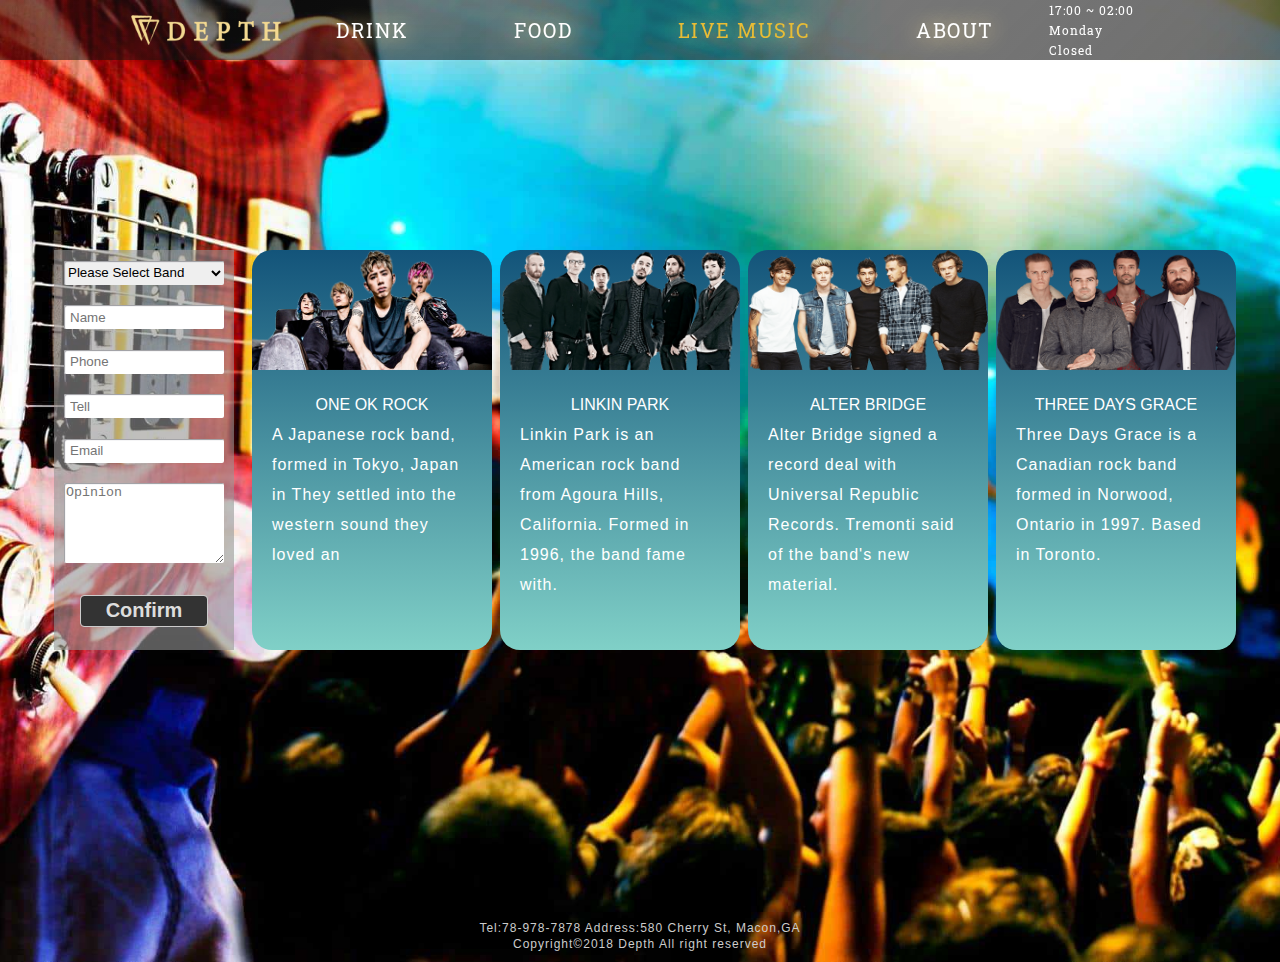
<file: book_RWD.html>
<!DOCTYPE html>
<html lang="en">
  <head>
    <meta charset="UTF-8" />
    <meta
      name="viewport"
      content="width=device-width, initial-scale=1.0, maximum-scale=1.0, user-scalable=0"
      shrink-to-fit="no"
    />
    <title>Depth_Live Music</title>
    <link rel="stylesheet" type="text/css" href="cssreset.css" />
    <link rel="stylesheet" href="depth_rwd.css" />
    <link
      href="https://fonts.googleapis.com/css?family=Roboto+Slab"
      rel="stylesheet"
    />
    <script src="https://ajax.googleapis.com/ajax/libs/jquery/3.3.1/jquery.min.js"></script>
    <script>
      $(document).ready(function () {
        $(".tdwidth").change(function () {
          var val = $(".tdwidth").val();
          console.log(val);
          // if(val != 0){
          // $('.book_band').eq(val - 1).addClass('booking_select');
          // }else{
          // 	$('.book_band').css('box-shadow','none');
          // }
          if (val != 0) {
            $(".book_band")
              .eq(val - 1)
              .css("box-shadow", "0px 0px 10px 10px #fff")
              .siblings()
              .css("box-shadow", "100px 100px 100px 100px #444 inset");
          } else {
            $(".book_band").css("box-shadow", "none");
          }
        });
      });
    </script>
    <style type="text/css">
      * {
        /*outline: 1px solid red;*/
      }
      .Book .nav_menu_music {
        color: #e8bc35;
      }
    </style>
  </head>
  <body class="Book">
    <!------------navbar------------->
    <input type="checkbox" name="" id="menu-control" />
    <label class="hb" for="menu-control"></label>
    <div class="mb_nav">
      <a href="index.html">
        <img class="logo_mb" src="logo.png" />
      </a>
    </div>
    <nav class="navbar">
      <ul>
        <div class="logo">
          <a href="index.html" alt="Depth_logo">
            <img src="logo.png" />
          </a>
        </div>
        <li><a class="nav_menu_drink" href="drink_rwd.html">DRINK</a></li>
        <li><a class="nav_menu_food" href="food_rwd.html">FOOD</a></li>
        <li>
          <a class="nav_menu_music" href="livemusic_RWD.html">LIVE&nbspMUSIC</a>
        </li>
        <li><a class="nav_menu_about" href="about_RWD.html">ABOUT</a></li>
        <li><p class="open">17:00 ~ 02:00 Monday Closed</p></li>
      </ul>
    </nav>
    <div class="Book_bg">
      <div class="Book_box box">
        <!------------form------------->
        <div class="form_bgcolor">
          <form>
            <table>
              <tr>
                <td>
                  <select class="tdwidth">
                    <option value="">Please Select Band</option>
                    <option value="1">ONE OK ROCK_(10/6)</option>
                    <option value="2">LINKIN PARK_(10/13)</option>
                    <option value="3">ALTER BRIDGE_(10/20)</option>
                    <option value="4">THREE DAYS GRACE_(10/27)</option>
                  </select>
                </td>
              </tr>
              <tr>
                <td>
                  <input
                    type="text"
                    name="nemeid"
                    maxlength="5"
                    class="tdwidth"
                    placeholder="Name"
                  />
                </td>
              </tr>
              <tr>
                <td>
                  <input
                    type="text"
                    name="phone"
                    class="tdwidth"
                    placeholder="Phone"
                  />
                </td>
              </tr>
              <tr>
                <td>
                  <input
                    type="text"
                    name="tel_1"
                    maxlength="10"
                    class="tdwidth"
                    placeholder="Tell"
                  />
                </td>
              </tr>
              <tr>
                <td>
                  <input
                    type="email"
                    name="mail"
                    class="tdwidth"
                    placeholder="Email"
                  />
                </td>
              </tr>
              <tr>
                <td>
                  <textarea name="memo" placeholder="Opinion"></textarea>
                </td>
              </tr>
            </table>
            <div class="form_button">
              <input type="submit" value="Confirm" />
            </div>
          </form>
        </div>
        <!------------band1------------->
        <div class="book_band book_band1">
          <div class="book_img_box book_box1_img">
            <img src="oor_500x270.png" alt="" />
          </div>
          <div class="book_box_word book_box_word1">
            <h4>ONE OK ROCK</h4>
            <p>
              A Japanese rock band, formed in Tokyo, Japan in They settled into
              the western sound they loved an
            </p>
          </div>
        </div>
        <!------------band2------------->
        <div class="book_band book_band2">
          <div class="book_img_box book_2_img">
            <img src="linpark_500x270.png" alt="" />
          </div>
          <div class="book_box_word book_box_word2">
            <h4>LINKIN PARK</h4>
            <p>
              Linkin Park is an American rock band from Agoura Hills,
              California. Formed in 1996, the band fame with.
            </p>
          </div>
        </div>
        <!------------band3------------->
        <div class="book_band book_band3">
          <div class="book_img_box book_3_img">
            <img src="One Direction_500x270.png" alt="" />
          </div>
          <div class="book_box_word book_box_word3">
            <h4>ALTER BRIDGE</h4>
            <p>
              Alter Bridge signed a record deal with Universal Republic Records.
              Tremonti said of the band's new material.
            </p>
          </div>
        </div>
        <!------------band4------------->
        <div class="book_band book_band4">
          <div class="book_img_box book_4_img">
            <img src="The Boxer Rebellion_500x270.png" alt="" />
          </div>
          <div class="book_box_word book_box_word4">
            <h4>THREE DAYS GRACE</h4>
            <p>
              Three Days Grace is a Canadian rock band formed in Norwood,
              Ontario in 1997. Based in Toronto.
            </p>
          </div>
        </div>
      </div>
    </div>
    <div class="footer">
      <p>Tel:78-978-7878 Address:580 Cherry St, Macon,GA</p>
      <p>Copyright©2018 Depth All right reserved</p>
    </div>
  </body>
</html>
</file>
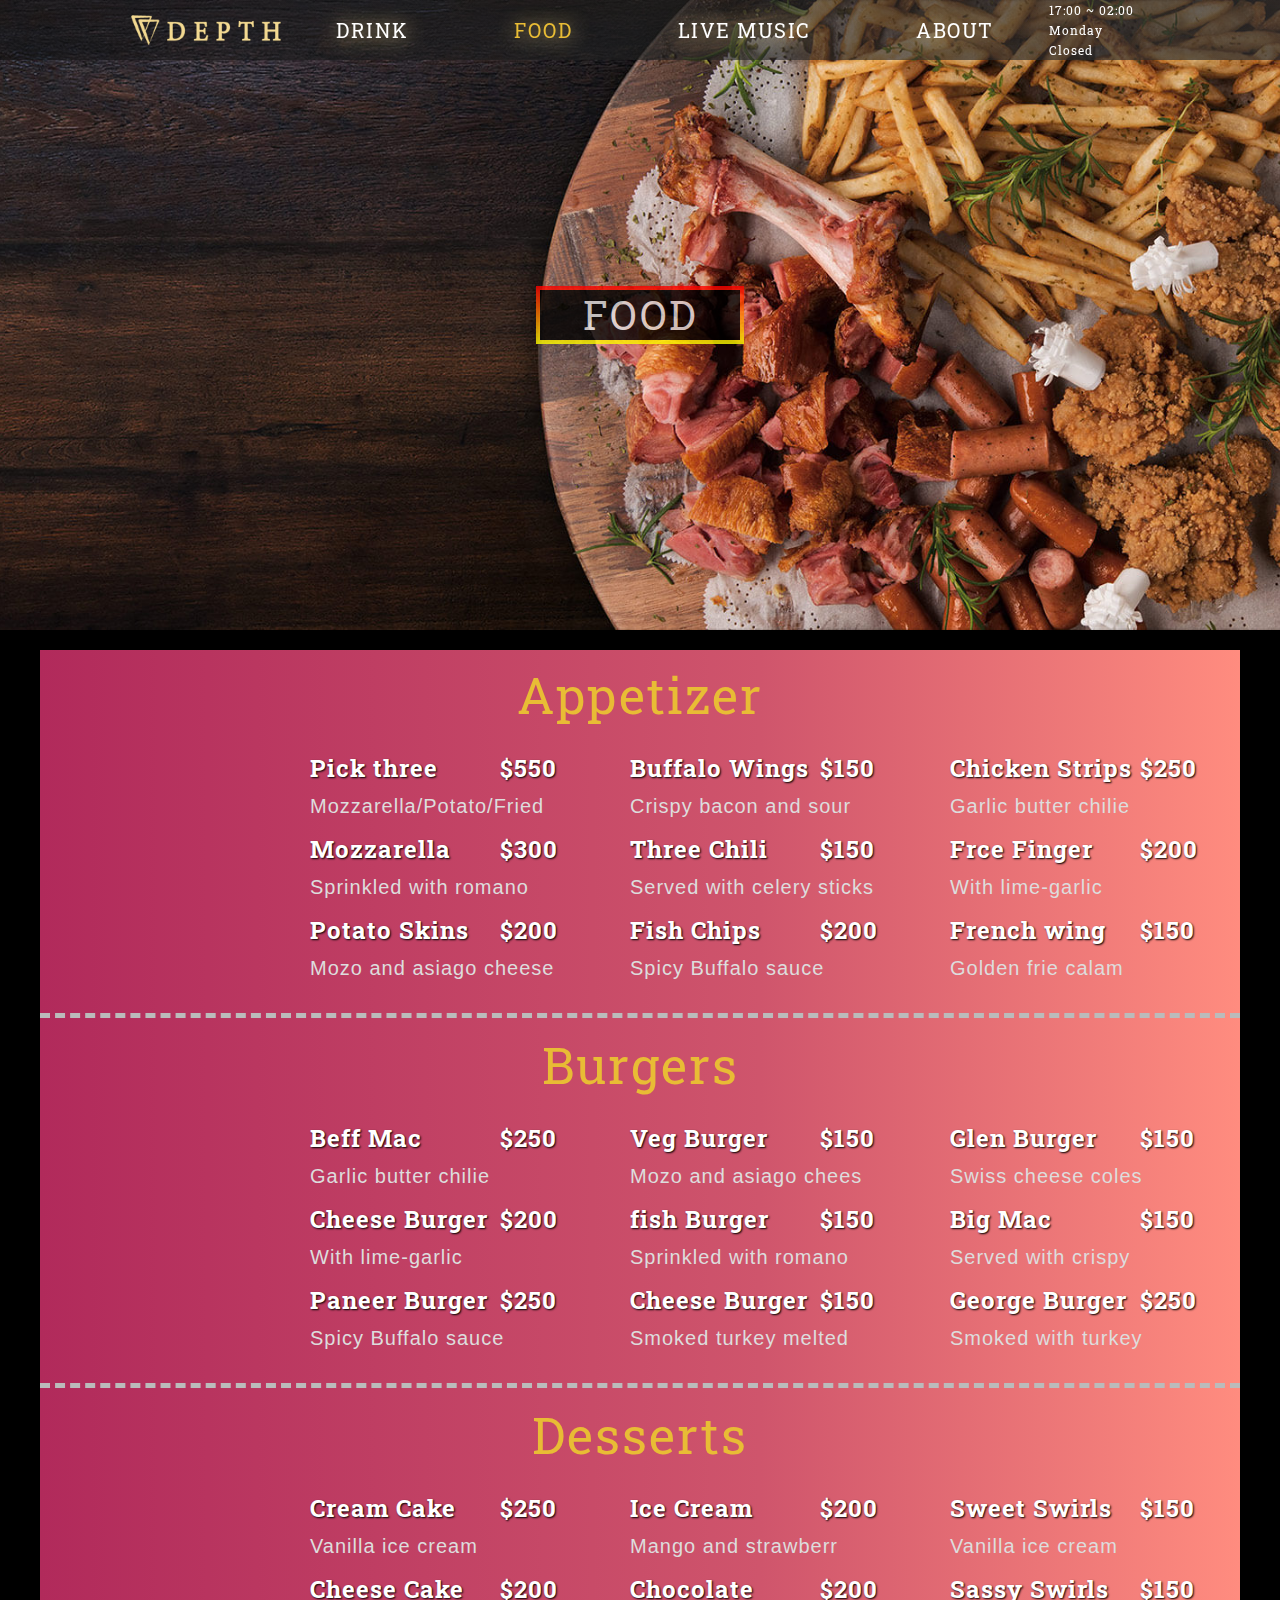
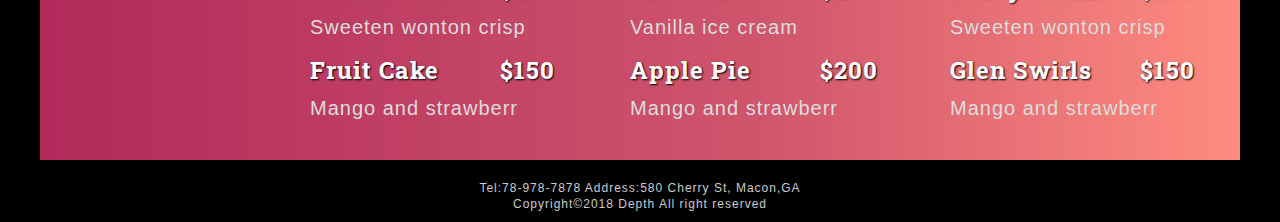
<file: food_RWD.html>
<!DOCTYPE html>
<html lang="en">
  <head>
    <meta charset="UTF-8" />
    <meta
      name="viewport"
      content="width=device-width, initial-scale=1.0, maximum-scale=1.0, user-scalable=0"
      shrink-to-fit="no"
    />
    <title>Depth_Food</title>
    <link rel="stylesheet" type="text/css" href="cssreset.css" />
    <link rel="stylesheet" href="depth_rwd.css" />
    <link
      href="https://fonts.googleapis.com/css?family=Roboto+Slab"
      rel="stylesheet"
    />

    <script src="https://ajax.googleapis.com/ajax/libs/jquery/3.3.1/jquery.min.js"></script>

    <script>
      $(document).ready(function () {
        function revealOnScrollL() {
          var scrolled = $(window).scrollTop();
          // 视窗，即viewport，页面可视范围的窗口
          $(".FoodMenuImg").each(function () {
            var current = $(this), // 当前元素
              w_height = $(window).outerHeight(), //视窗高度
              offsetTop = current.offset().top; //当前元素离顶部的高度
            // 计算高度差（此处预留50是为了看效果）
            // 当元素进入视窗时，添加class
            if (scrolled + w_height > offsetTop) {
              current.addClass("fadeInDown");
            } //else {
            // current.removeClass("fadeIn");
            // }
          });
        }
        $(window).on("scroll", revealOnScrollL);
      });
    </script>
    <style type="text/css">
      * {
        /*outline: 1px solid red;*/
      }
      .Food .nav_menu_food {
        color: #e8bc35;
      }
    </style>
  </head>
  <body class="Food">
    <!------------navbar------------->
    <input type="checkbox" name="" id="menu-control" />
    <label class="hb" for="menu-control"></label>
    <div class="mb_nav">
      <a href="index.html">
        <img class="logo_mb" src="logo.png" />
      </a>
    </div>
    <nav class="navbar">
      <ul>
        <div class="logo">
          <a href="index.html" alt="Depth_logo">
            <img src="logo.png" />
          </a>
        </div>
        <li><a class="nav_menu_drink" href="drink_rwd.html">DRINK</a></li>
        <li><a class="nav_menu_food" href="food_rwd.html">FOOD</a></li>
        <li>
          <a class="nav_menu_music" href="livemusic_RWD.html">LIVE&nbspMUSIC</a>
        </li>
        <li><a class="nav_menu_about" href="about_RWD.html">ABOUT</a></li>
        <li><p class="open">17:00 ~ 02:00 Monday Closed</p></li>
      </ul>
    </nav>
    <!------------banner------------->
    <div class="banner">
      <div class="slogan_line">
        <div class="slogan">
          <h1>FOOD</h1>
        </div>
      </div>
    </div>

    <div class="FoodMenu_bg bg">
      <div class="box FoodMenu_box">
        <!------------Appetizer------------->
        <h2>Appetizer</h2>
        <div class="col-3x">
          <div class="FoodMenu FoodMenuImg">
            <img class="appe_img" src="food_app04.png" alt="" />
          </div>
        </div>
        <div class="col-3y col-3y-1">
          <div class="FoodMenu">
            <div class="hover_box appe1">
              <p class="name">Pick three</p>
              <p class="price">$550</p>
              <p class="content">Mozzarella/Potato/Fried</p>
            </div>
            <div class="hover_box appe2">
              <p class="name">Mozzarella</p>
              <p class="price">$300</p>
              <p class="content">Sprinkled with romano</p>
            </div>
            <div class="hover_box appe3">
              <p class="name">Potato Skins</p>
              <p class="price">$200</p>
              <p class="content">Mozo and asiago cheese</p>
            </div>
          </div>
        </div>
        <div class="col-3y">
          <div class="FoodMenu">
            <div class="hover_box appe4">
              <p class="name">Buffalo Wings</p>
              <p class="price">$150</p>
              <p class="content">Crispy bacon and sour</p>
            </div>
            <div class="hover_box appe5">
              <p class="name">Three Chili</p>
              <p class="price">$150</p>
              <p class="content">Served with celery sticks</p>
            </div>
            <div class="hover_box appe6">
              <p class="name">Fish Chips</p>
              <p class="price">$200</p>
              <p class="content">Spicy Buffalo sauce</p>
            </div>
          </div>
        </div>
        <div class="col-3y">
          <div class="FoodMenu">
            <div class="hover_box appe7">
              <p class="name">Chicken Strips</p>
              <p class="price">$250</p>
              <p class="content">Garlic butter chilie</p>
            </div>
            <div class="hover_box appe8">
              <p class="name">Frce Finger</p>
              <p class="price">$200</p>
              <p class="content">With lime-garlic</p>
            </div>
            <div class="hover_box appe9">
              <p class="name">French wing</p>
              <p class="price">$150</p>
              <p class="content">Golden frie calam</p>
            </div>
          </div>
        </div>
        <div class="dashed"></div>
        <!------------Burgers------------->
        <h2>Burgers</h2>
        <div class="col-3x">
          <div class="FoodMenu FoodMenuImg">
            <img src="food_app02.png" alt="" />
          </div>
        </div>
        <div class="col-3y">
          <div class="FoodMenu">
            <p class="name">Beff Mac</p>
            <p class="price">$250</p>
            <p class="content">Garlic butter chilie</p>
            <p class="name">Cheese Burger</p>
            <p class="price">$200</p>
            <p class="content">With lime-garlic</p>
            <p class="name">Paneer Burger</p>
            <p class="price">$250</p>
            <p class="content">Spicy Buffalo sauce</p>
          </div>
        </div>
        <div class="col-3y">
          <div class="FoodMenu">
            <p class="name">Veg Burger</p>
            <p class="price">$150</p>
            <p class="content">Mozo and asiago chees</p>
            <p class="name">fish Burger</p>
            <p class="price">$150</p>
            <p class="content">Sprinkled with romano</p>
            <p class="name">Cheese Burger</p>
            <p class="price">$150</p>
            <p class="content">Smoked turkey melted</p>
          </div>
        </div>
        <div class="col-3y">
          <div class="FoodMenu">
            <p class="name">Glen Burger</p>
            <p class="price">$150</p>
            <p class="content">Swiss cheese coles</p>
            <p class="name">Big Mac</p>
            <p class="price">$150</p>
            <p class="content">Served with crispy</p>
            <p class="name">George Burger</p>
            <p class="price">$250</p>
            <p class="content">Smoked with turkey</p>
          </div>
        </div>
        <div class="dashed"></div>
        <!------------Desserts------------->
        <h2>Desserts</h2>
        <div class="col-3x">
          <div class="FoodMenu FoodMenuImg">
            <img src="food_app03.png" alt="" />
          </div>
        </div>
        <div class="col-3y">
          <div class="FoodMenu">
            <p class="name">Cream Cake</p>
            <p class="price">$250</p>
            <p class="content">Vanilla ice cream</p>

            <p class="name">Cheese Cake</p>
            <p class="price">$200</p>
            <p class="content">Sweeten wonton crisp</p>

            <p class="name">Fruit Cake</p>
            <p class="price">$150</p>
            <p class="content">Mango and strawberr</p>
          </div>
        </div>
        <div class="col-3y">
          <div class="FoodMenu">
            <p class="name">Ice Cream</p>
            <p class="price">$200</p>
            <p class="content">Mango and strawberr</p>
            <p class="name">Chocolate</p>
            <p class="price">$200</p>
            <p class="content">Vanilla ice cream</p>
            <p class="name">Apple Pie</p>
            <p class="price">$200</p>
            <p class="content">Mango and strawberr</p>
          </div>
        </div>
        <div class="col-3y">
          <div class="FoodMenu">
            <p class="name">Sweet Swirls</p>
            <p class="price">$150</p>
            <p class="content">Vanilla ice cream</p>
            <p class="name">Sassy Swirls</p>
            <p class="price">$150</p>
            <p class="content">Sweeten wonton crisp</p>
            <p class="name">Glen Swirls</p>
            <p class="price">$150</p>
            <p class="content">Mango and strawberr</p>
          </div>
        </div>
        <div class="dashed dashed_end"></div>
      </div>
    </div>

    <div class="footer">
      <p>Tel:78-978-7878 Address:580 Cherry St, Macon,GA</p>
      <p>Copyright©2018 Depth All right reserved</p>
    </div>
  </body>
</html>
</file>
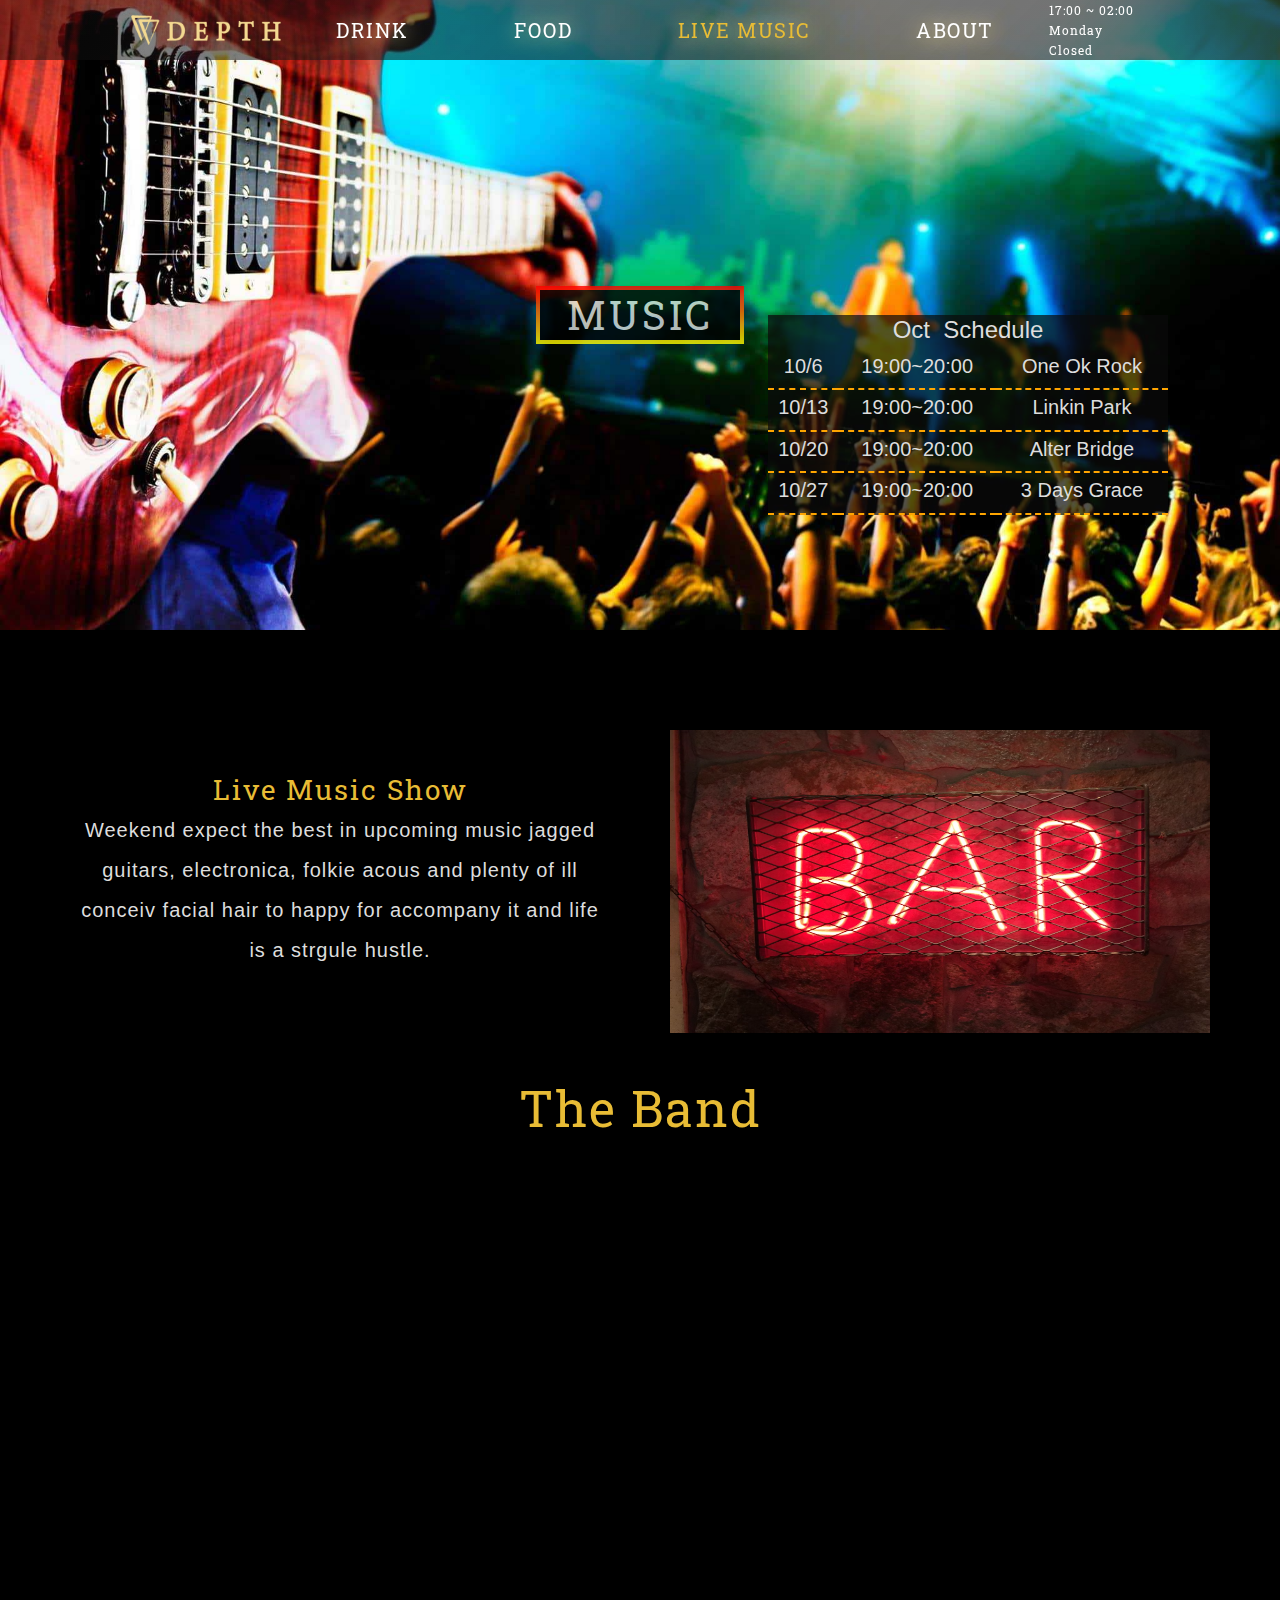
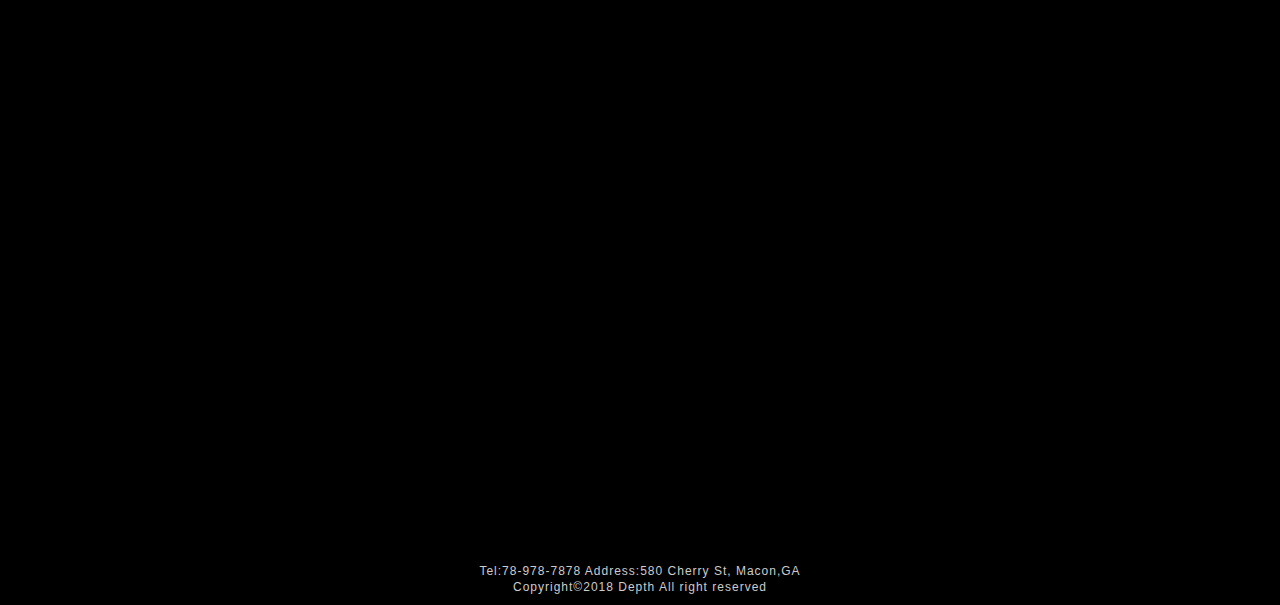
<file: livemusic_RWD.html>
<!DOCTYPE html>
<html lang="en">
  <head>
    <meta charset="UTF-8" />
    <meta
      name="viewport"
      content="width=device-width, initial-scale=1.0, maximum-scale=1.0, user-scalable=0"
      shrink-to-fit="no"
    />
    <title>Depth_Live Music</title>
    <link rel="stylesheet" type="text/css" href="cssreset.css" />
    <link rel="stylesheet" href="depth_rwd.css" />
    <link
      href="https://fonts.googleapis.com/css?family=Roboto+Slab"
      rel="stylesheet"
    />
    <script src="https://ajax.googleapis.com/ajax/libs/jquery/3.3.1/jquery.min.js"></script>
    <script>
      $(document).ready(function () {
        function revealOnScrollL() {
          var scrolled = $(window).scrollTop();
          // 视窗，即viewport，页面可视范围的窗口
          $(".band_box1").each(function () {
            var current = $(this), // 当前元素
              w_height = $(window).outerHeight(), //视窗高度
              offsetTop = current.offset().top; //当前元素离顶部的高度
            // 计算高度差（此处预留50是为了看效果）
            // 当元素进入视窗时，添加class
            if (scrolled + w_height > offsetTop) {
              current.addClass("animation_fade_left");
            } //else {
            // current.removeClass("fadeIn");
            // }
          });
          $(".band_box2").each(function () {
            var current = $(this), // 当前元素
              w_height = $(window).outerHeight(), //视窗高度
              offsetTop = current.offset().top; //当前元素离顶部的高度
            // 计算高度差（此处预留50是为了看效果）
            // 当元素进入视窗时，添加class
            if (scrolled + w_height > offsetTop) {
              current.addClass("animation_fade_right");
            } //else {
            // current.removeClass("fadeIn");
            // }
          });
          $(".band_box3").each(function () {
            var current = $(this), // 当前元素
              w_height = $(window).outerHeight(), //视窗高度
              offsetTop = current.offset().top; //当前元素离顶部的高度
            // 计算高度差（此处预留50是为了看效果）
            // 当元素进入视窗时，添加class
            if (scrolled + w_height > offsetTop) {
              current.addClass("animation_fade_left");
            } //else {
            // current.removeClass("fadeIn");
            // }
          });
          $(".band_box4").each(function () {
            var current = $(this), // 当前元素
              w_height = $(window).outerHeight(), //视窗高度
              offsetTop = current.offset().top; //当前元素离顶部的高度
            // 计算高度差（此处预留50是为了看效果）
            // 当元素进入视窗时，添加class
            if (scrolled + w_height > offsetTop) {
              current.addClass("animation_fade_right");
              $(".band_box_line").addClass("fadeIn");
            } //else {
            // current.removeClass("fadeIn");
            // }
          });
        }
        $(window).on("scroll", revealOnScrollL);
      });
    </script>
    <style type="text/css">
      * {
        /*outline: 1px solid red;*/
      }
      .LiveMusic .nav_menu_music {
        color: #e8bc35;
      }
    </style>
  </head>
  <body class="LiveMusic">
    <!------------navbar------------->
    <input type="checkbox" name="" id="menu-control" />
    <label class="hb" for="menu-control"></label>
    <div class="mb_nav">
      <a href="index.html">
        <img class="logo_mb" src="logo.png" />
      </a>
    </div>
    <nav class="navbar">
      <ul>
        <div class="logo">
          <a href="index.html" alt="Depth_logo">
            <img src="logo.png" />
          </a>
        </div>
        <li><a class="nav_menu_drink" href="drink_rwd.html">DRINK</a></li>
        <li><a class="nav_menu_food" href="food_rwd.html">FOOD</a></li>
        <li>
          <a class="nav_menu_music" href="livemusic_RWD.html">LIVE&nbspMUSIC</a>
        </li>
        <li><a class="nav_menu_about" href="about_RWD.html">ABOUT</a></li>
        <li><p class="open">17:00 ~ 02:00 Monday Closed</p></li>
      </ul>
    </nav>
    <!------------banner------------->
    <div class="banner">
      <div class="slogan_line">
        <div class="slogan">
          <h1>MUSIC</h1>
        </div>
      </div>
      <table>
        <tr class="title">
          <td colspan="3">Oct&nbsp Schedule</td>
        </tr>
        <tr>
          <td>10/6</td>
          <td>19:00~20:00</td>
          <td>One Ok Rock</td>
        </tr>
        <tr>
          <td>10/13</td>
          <td>19:00~20:00</td>
          <td>Linkin Park</td>
        </tr>
        <tr>
          <td>10/20</td>
          <td>19:00~20:00</td>
          <td>Alter Bridge</td>
        </tr>
        <tr>
          <td>10/27</td>
          <td>19:00~20:00</td>
          <td>3 Days Grace</td>
        </tr>
      </table>
    </div>

    <!------------Stage------------->
    <div class="bg_ShowIntr">
      <div class="ShowIntr box">
        <div class="col-md-6 col-xs-12 float_r">
          <div class="introd introd_img">
            <img src="band_introd.avif" alt="introd" />
          </div>
        </div>
        <div class="col-md-6 col-xs-12 float_r">
          <div class="introd introd_word">
            <h3>Live Music Show</h3>
            <p>
              Weekend expect the best in upcoming music jagged guitars,
              electronica, folkie acous and plenty of ill conceiv facial hair to
              happy for accompany it and life is a strgule hustle.
            </p>
          </div>
        </div>
      </div>
    </div>
    <!------------Band------------->
    <div class="bg_band">
      <h2>The Band</h2>
      <div class="band box">
        <div class="band_box_line"></div>

        <div class="band_box band_box1">
          <div class="band_box_img band_box1_img">
            <img src="oor_500x270.png" alt="" />
          </div>
          <div class="band_box_word band_box_word1">
            <h4>ONE OK ROCK</h4>
            <p>
              A Japanese rock band, formed in Tokyo, Japan in They settled into
              the western sound they loved an
            </p>
            <div class="link_to_book">
              <a class="link_to_book_a" href="book_RWD.html">Booking&nbsp></a>
            </div>
          </div>
        </div>

        <div class="band_box band_box2">
          <div class="band_box_word band_box_word2">
            <h4>LINKIN PARK</h4>
            <p>
              Linkin Park is an American rock band from Agoura Hills,
              California. Formed in 1996, the band fame with.
            </p>
            <div class="link_to_book">
              <a class="link_to_book_a" href="book_RWD.html">Booking&nbsp></a>
            </div>
          </div>
          <div class="band_box_img band_box2_img">
            <img src="linpark_500x270.png" alt="" />
          </div>
        </div>
        <div class="band_box band_box3">
          <div class="band_box_img band_box3_img">
            <img src="One Direction_500x270.png" alt="" />
          </div>
          <div class="band_box_word band_box_word3">
            <h4>ALTER BRIDGE</h4>
            <p>
              Alter Bridge signed a record deal with Universal Republic Records.
              Tremonti said of the band's new material.
            </p>
            <div class="link_to_book">
              <a class="link_to_book_a" href="book_RWD.html">Booking&nbsp></a>
            </div>
          </div>
        </div>
        <div class="band_box band_box4">
          <div class="band_box_word band_box_word4">
            <h4>THREE DAYS GRACE</h4>
            <p>
              Three Days Grace is a Canadian rock band formed in Norwood,
              Ontario in 1997. Based in Toronto.
            </p>
            <div class="link_to_book">
              <a class="link_to_book_a" href="book_RWD.html">Booking&nbsp></a>
            </div>
          </div>
          <div class="band_box_img band_box4_img">
            <img src="The Boxer Rebellion_500x270.png" alt="" />
          </div>
        </div>
      </div>
    </div>
    <div class="footer">
      <p>Tel:78-978-7878 Address:580 Cherry St, Macon,GA</p>
      <p>Copyright©2018 Depth All right reserved</p>
    </div>
  </body>
</html>
</file>
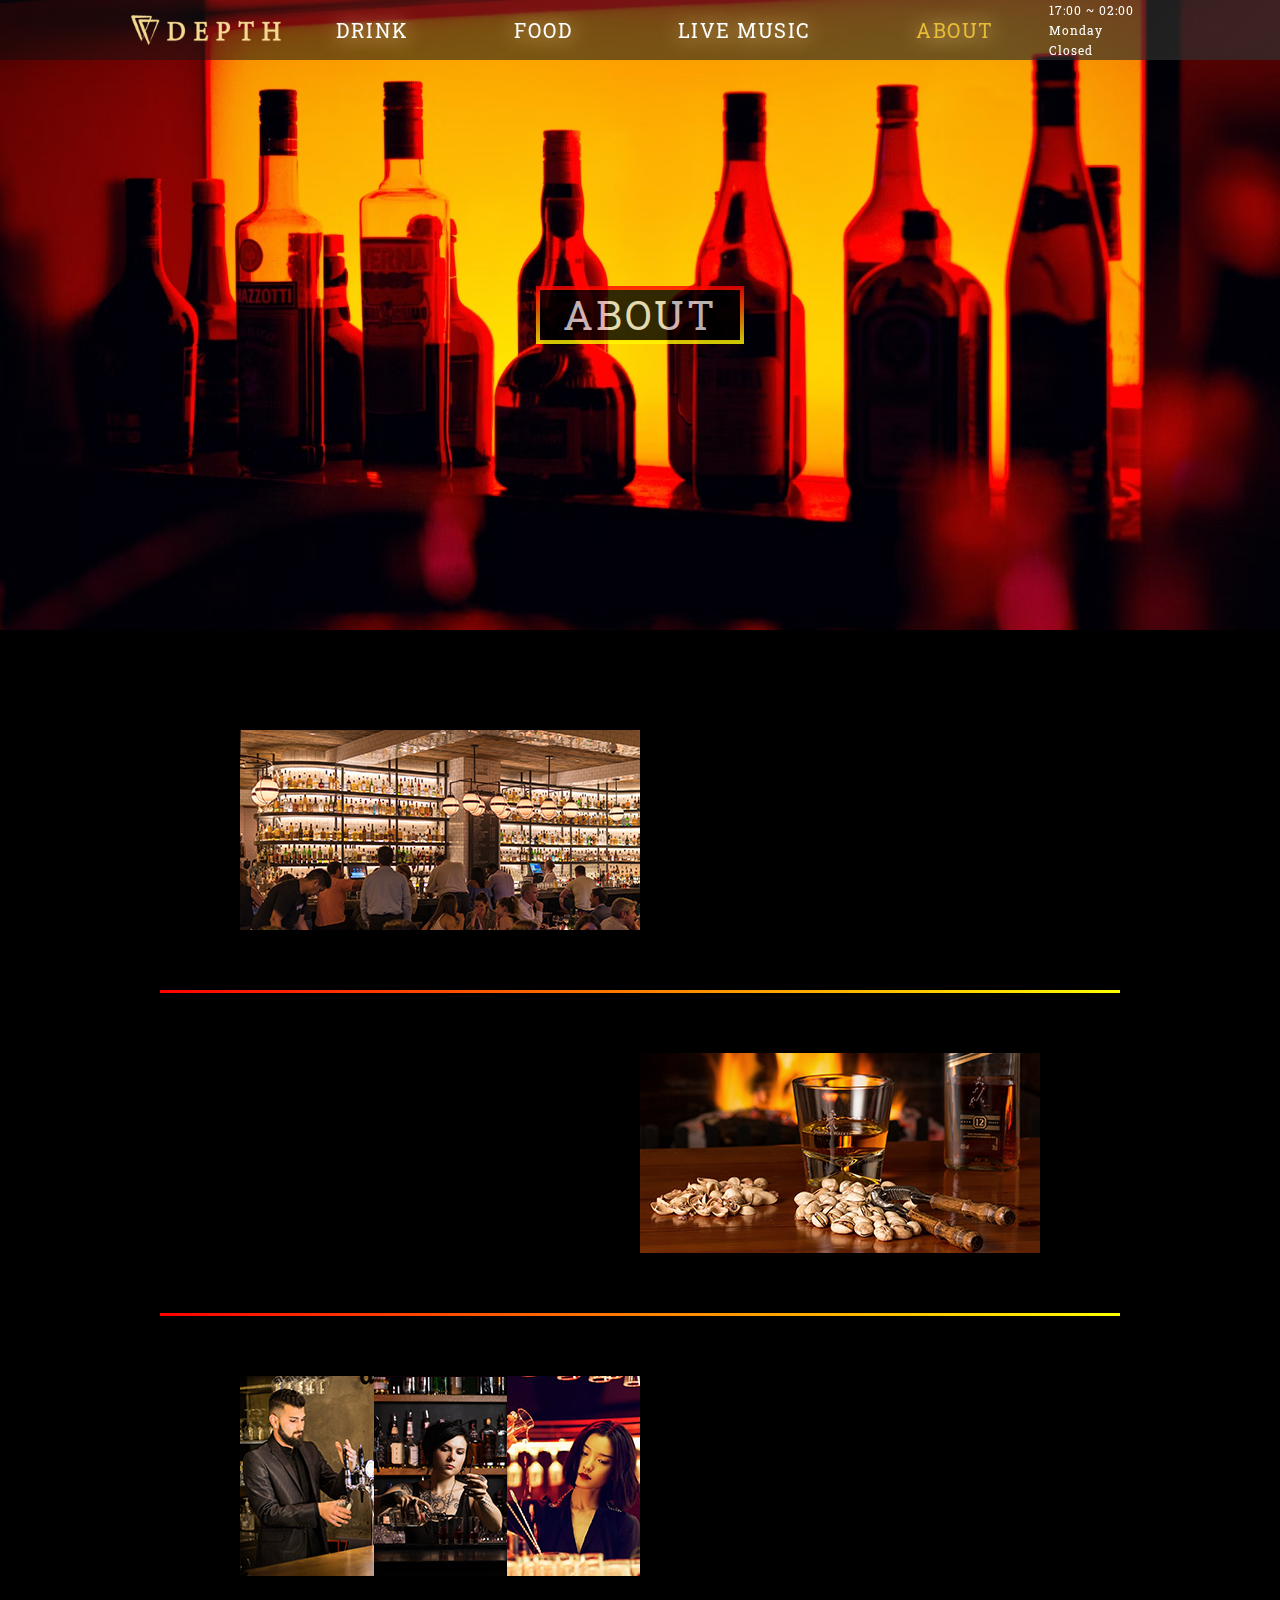
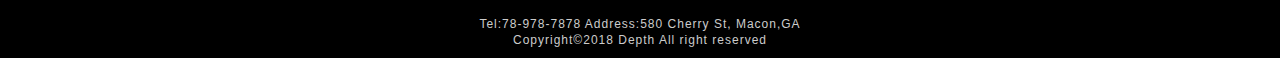
<file: about/about_RWD.html>
<!DOCTYPE html>
<html lang="en">
  <head>
    <meta charset="UTF-8" />
    <meta
      name="viewport"
      content="width=device-width, initial-scale=1.0, maximum-scale=1.0, user-scalable=0"
      shrink-to-fit="no"
    />
    <title>Depth_About</title>
    <link rel="stylesheet" type="text/css" href="../cssreset.css" />
    <link rel="stylesheet" href="../depth_rwd.css" />
    <link
      href="https://fonts.googleapis.com/css?family=Roboto+Slab"
      rel="stylesheet"
    />
    <script src="https://ajax.googleapis.com/ajax/libs/jquery/3.3.1/jquery.min.js"></script>
    <script>
      $(document).ready(function () {
        function revealOnScrollL() {
          var scrolled = $(window).scrollTop();
          // 视窗，即viewport，页面可视范围的窗口
          $(".contbox_word").each(function () {
            var current = $(this), // 当前元素
              w_height = $(window).outerHeight(), //视窗高度
              offsetTop = current.offset().top; //当前元素离顶部的高度
            // 计算高度差（此处预留50是为了看效果）
            // 当元素进入视窗时，添加class
            if (scrolled + w_height > offsetTop) {
              current.addClass("fadeIn");
            } //else {
            // current.removeClass("fadeIn");
            // }
          });
        }
        $(window).on("scroll", revealOnScrollL);
      });
    </script>
    <style type="text/css">
      .About .nav_menu_about {
        color: #e8bc35;
      }
    </style>
  </head>

  <body class="About">
    <!------------navbar------------->
    <input type="checkbox" name="" id="menu-control" />
    <label class="hb" for="menu-control"></label>
    <div class="mb_nav">
      <a href="../index.html">
        <img class="logo_mb" src="../logo.png" />
      </a>
    </div>
    <nav class="navbar">
      <ul>
        <div class="logo">
          <a href="../index.html" alt="Depth_logo">
            <img src="../logo.png" />
          </a>
        </div>
        <li>
          <a class="nav_menu_drink" href="../drink/drink_RWD.html">DRINK</a>
        </li>
        <li><a class="nav_menu_food" href="../food/food_RWD.html">FOOD</a></li>
        <li>
          <a class="nav_menu_music" href="../livemusic/livemusic_RWD.html"
            >LIVE&nbspMUSIC</a
          >
        </li>
        <li><a class="nav_menu_about" href="about_RWD.html">ABOUT</a></li>
        <li><p class="open">17:00 ~ 02:00 Monday Closed</p></li>
      </ul>
    </nav>
    <!------------banner------------->
    <div class="banner">
      <div class="slogan_line">
        <div class="slogan">
          <h1>ABOUT</h1>
        </div>
      </div>
    </div>

    <div class="bg_about">
      <div class="box about_box">
        <div class="about_box_960">
          <!------------the depth------------->
          <div class="flex_box flex_box1">
            <div class="contbox contbox_img">
              <img src="about_01.jpg" alt="about_depth" />
            </div>
            <div class="contbox contbox_word">
              <h3>The Depth</h3>
              <p>
                Macon City, 1965.George turns this modest location an instant
                success. He called it Depth.
              </p>
            </div>
          </div>
          <div class="hr_line l1"></div>
          <!------------the drink------------->
          <div class="flex_box flex_box2">
            <div class="contbox contbox_word w2">
              <h3>The Drink</h3>
              <p>
                Using the pure water source of the Snow Mountain to create
                smooth and mellow wine.
              </p>
            </div>
            <div class="contbox contbox_img">
              <img src="about_02.jpg" alt="about_drink" />
            </div>
          </div>
          <div class="hr_line l2"></div>
          <!------------team------------->
          <div class="flex_box flex_box3">
            <div class="contbox contbox_img">
              <img src="about_team.jpg" />
            </div>
            <div class="contbox contbox_word">
              <h3>Team</h3>
              <p>
                Bartenders are rigorously trained and have professional
                bartending techniques.
              </p>
            </div>
          </div>
        </div>
      </div>
    </div>
    <div class="footer">
      <p>Tel:78-978-7878 Address:580 Cherry St, Macon,GA</p>
      <p>Copyright©2018 Depth All right reserved</p>
    </div>
  </body>
</html>
</file>
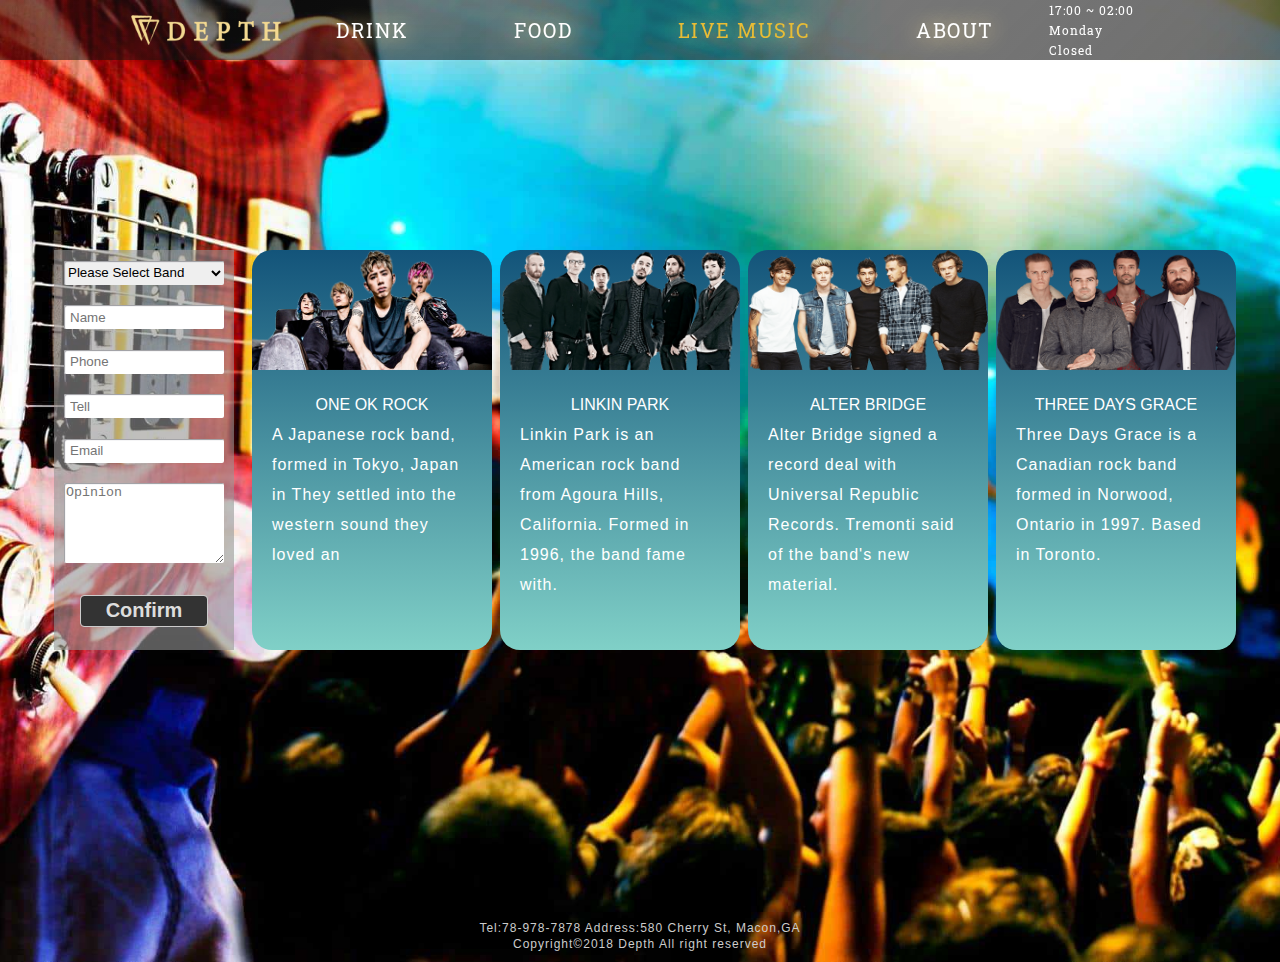
<file: book/book_RWD.html>
<!DOCTYPE html>
<html lang="en">
  <head>
    <meta charset="UTF-8" />
    <meta
      name="viewport"
      content="width=device-width, initial-scale=1.0, maximum-scale=1.0, user-scalable=0"
      shrink-to-fit="no"
    />
    <title>Depth_Live Music</title>
    <link rel="stylesheet" type="text/css" href="../cssreset.css" />
    <link rel="stylesheet" href="../depth_rwd.css" />
    <link
      href="https://fonts.googleapis.com/css?family=Roboto+Slab"
      rel="stylesheet"
    />
    <script src="https://ajax.googleapis.com/ajax/libs/jquery/3.3.1/jquery.min.js"></script>
    <script>
      $(document).ready(function () {
        $(".tdwidth").change(function () {
          var val = $(".tdwidth").val();
          if (val != 0) {
            $(".book_band")
              .eq(val - 1)
              .css("box-shadow", "0px 0px 10px 10px #fff")
              .siblings()
              .css("box-shadow", "100px 100px 100px 100px #444 inset");
          } else {
            $(".book_band").css("box-shadow", "none");
          }
        });
      });
    </script>
    <style type="text/css">
      .Book .nav_menu_music {
        color: #e8bc35;
      }
    </style>
  </head>
  <body class="Book">
    <!------------navbar------------->
    <input type="checkbox" name="" id="menu-control" />
    <label class="hb" for="menu-control"></label>
    <div class="mb_nav">
      <a href="../index.html">
        <img class="logo_mb" src="../logo.png" />
      </a>
    </div>
    <nav class="navbar">
      <ul>
        <div class="logo">
          <a href="../index.html" alt="Depth_logo">
            <img src="../logo.png" />
          </a>
        </div>
        <li>
          <a class="nav_menu_drink" href="../drink/drink_RWD.html">DRINK</a>
        </li>
        <li><a class="nav_menu_food" href="../food/food_RWD.html">FOOD</a></li>
        <li>
          <a class="nav_menu_music" href="../livemusic/livemusic_RWD.html"
            >LIVE&nbspMUSIC</a
          >
        </li>
        <li>
          <a class="nav_menu_about" href="../about/about_RWD.html">ABOUT</a>
        </li>
        <li><p class="open">17:00 ~ 02:00 Monday Closed</p></li>
      </ul>
    </nav>
    <div class="Book_bg">
      <div class="Book_box box">
        <!------------form------------->
        <div class="form_bgcolor">
          <form>
            <table>
              <tr>
                <td>
                  <select class="tdwidth">
                    <option value="">Please Select Band</option>
                    <option value="1">ONE OK ROCK_(10/6)</option>
                    <option value="2">LINKIN PARK_(10/13)</option>
                    <option value="3">ALTER BRIDGE_(10/20)</option>
                    <option value="4">THREE DAYS GRACE_(10/27)</option>
                  </select>
                </td>
              </tr>
              <tr>
                <td>
                  <input
                    type="text"
                    name="nemeid"
                    maxlength="5"
                    class="tdwidth"
                    placeholder="Name"
                  />
                </td>
              </tr>
              <tr>
                <td>
                  <input
                    type="text"
                    name="phone"
                    class="tdwidth"
                    placeholder="Phone"
                  />
                </td>
              </tr>
              <tr>
                <td>
                  <input
                    type="text"
                    name="tel_1"
                    maxlength="10"
                    class="tdwidth"
                    placeholder="Tell"
                  />
                </td>
              </tr>
              <tr>
                <td>
                  <input
                    type="email"
                    name="mail"
                    class="tdwidth"
                    placeholder="Email"
                  />
                </td>
              </tr>
              <tr>
                <td>
                  <textarea name="memo" placeholder="Opinion"></textarea>
                </td>
              </tr>
            </table>
            <div class="form_button">
              <input type="submit" value="Confirm" />
            </div>
          </form>
        </div>
        <!------------band1------------->
        <div class="book_band book_band1">
          <div class="book_img_box book_box1_img">
            <img src="../livemusic/oor_500x270.png" alt="" />
          </div>
          <div class="book_box_word book_box_word1">
            <h4>ONE OK ROCK</h4>
            <p>
              A Japanese rock band, formed in Tokyo, Japan in They settled into
              the western sound they loved an
            </p>
          </div>
        </div>
        <!------------band2------------->
        <div class="book_band book_band2">
          <div class="book_img_box book_2_img">
            <img src="../livemusic/linpark_500x270.png" alt="" />
          </div>
          <div class="book_box_word book_box_word2">
            <h4>LINKIN PARK</h4>
            <p>
              Linkin Park is an American rock band from Agoura Hills,
              California. Formed in 1996, the band fame with.
            </p>
          </div>
        </div>
        <!------------band3------------->
        <div class="book_band book_band3">
          <div class="book_img_box book_3_img">
            <img src="../livemusic/One Direction_500x270.png" alt="" />
          </div>
          <div class="book_box_word book_box_word3">
            <h4>ALTER BRIDGE</h4>
            <p>
              Alter Bridge signed a record deal with Universal Republic Records.
              Tremonti said of the band's new material.
            </p>
          </div>
        </div>
        <!------------band4------------->
        <div class="book_band book_band4">
          <div class="book_img_box book_4_img">
            <img src="../livemusic/The Boxer Rebellion_500x270.png" alt="" />
          </div>
          <div class="book_box_word book_box_word4">
            <h4>THREE DAYS GRACE</h4>
            <p>
              Three Days Grace is a Canadian rock band formed in Norwood,
              Ontario in 1997. Based in Toronto.
            </p>
          </div>
        </div>
      </div>
    </div>
    <div class="footer">
      <p>Tel:78-978-7878 Address:580 Cherry St, Macon,GA</p>
      <p>Copyright©2018 Depth All right reserved</p>
    </div>
  </body>
</html>
</file>
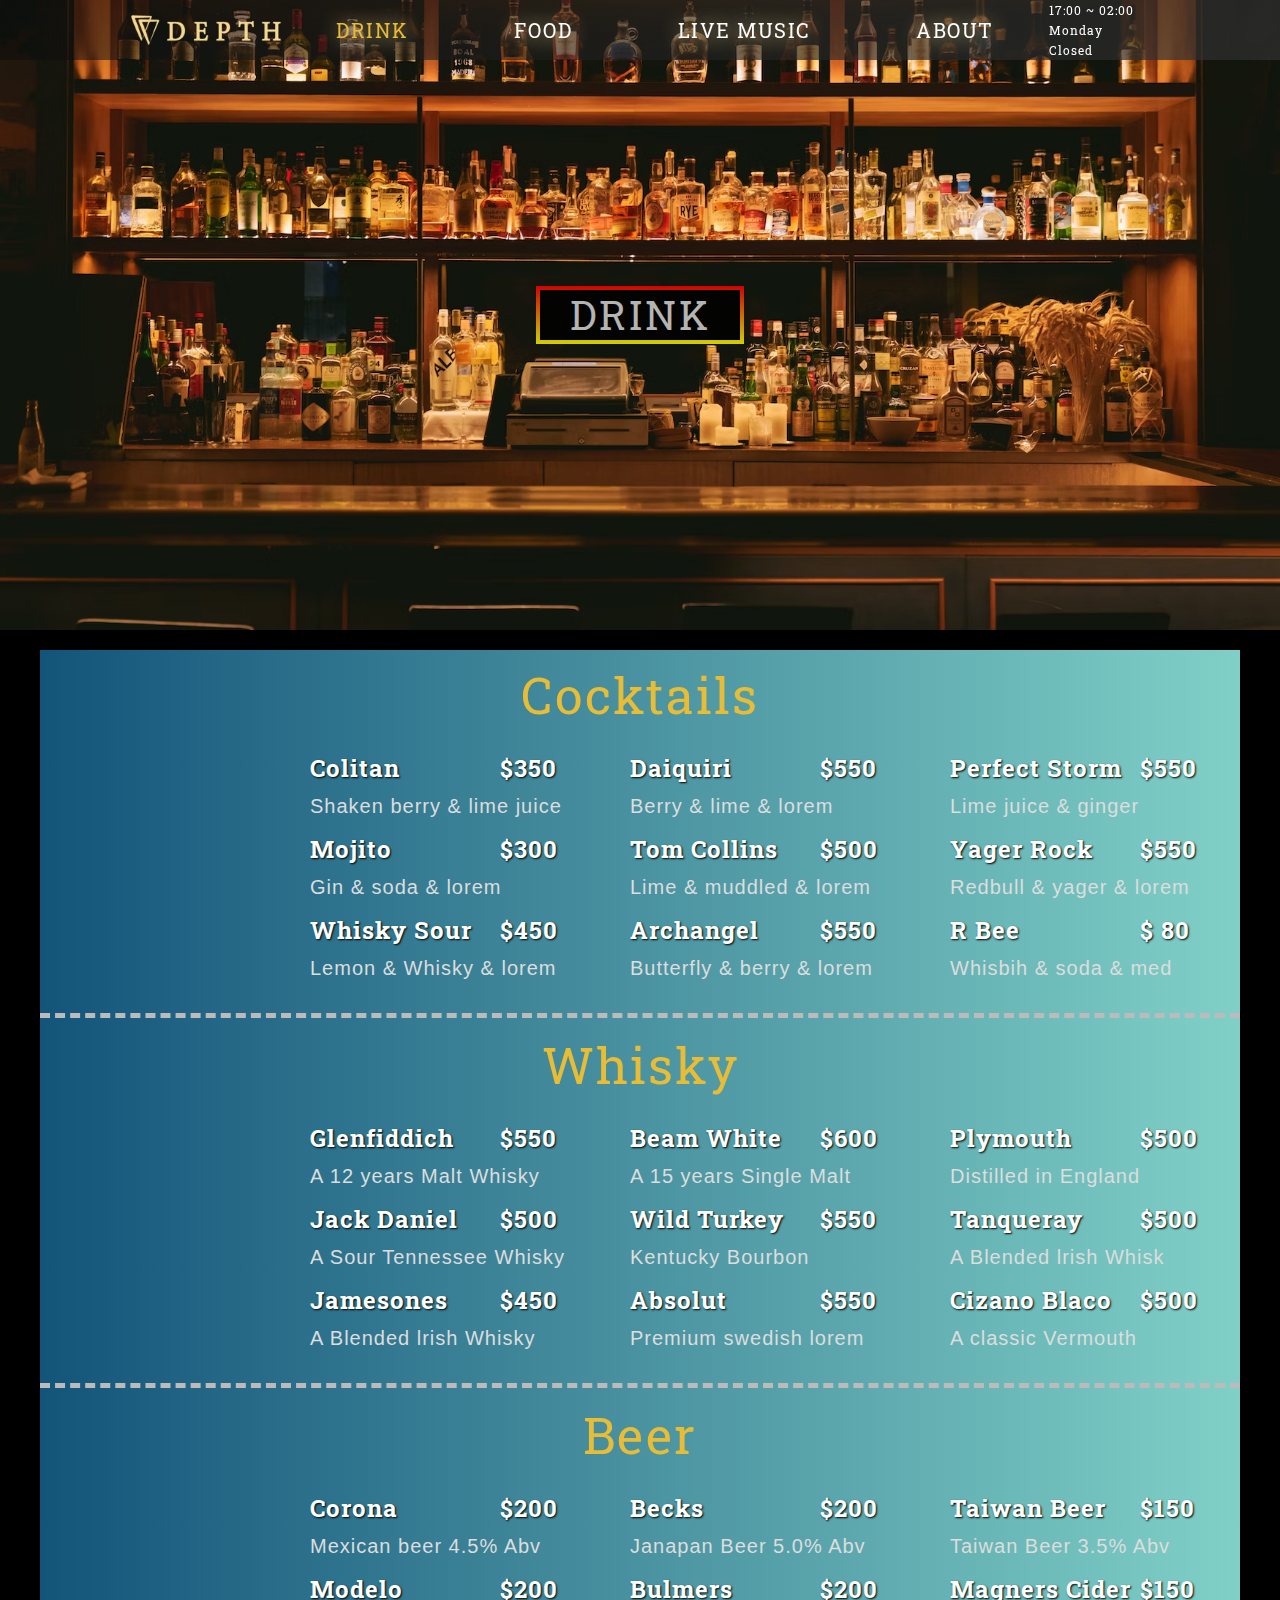
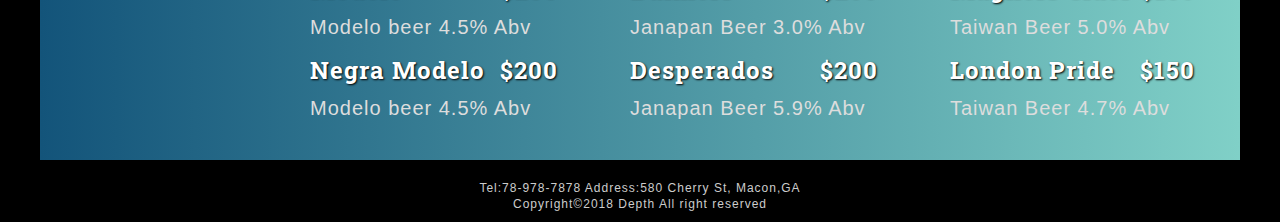
<file: drink/drink_RWD.html>
<!DOCTYPE html>
<html lang="en">
  <head>
    <meta charset="UTF-8" />
    <meta
      name="viewport"
      content="width=device-width, initial-scale=1.0, maximum-scale=1.0, user-scalable=0"
      shrink-to-fit="no"
    />
    <title>Depth_Drink</title>
    <link rel="stylesheet" type="text/css" href="../cssreset.css" />
    <link rel="stylesheet" href="../depth_rwd.css" />
    <link
      href="https://fonts.googleapis.com/css?family=Roboto+Slab"
      rel="stylesheet"
    />
    <script src="https://ajax.googleapis.com/ajax/libs/jquery/3.3.1/jquery.min.js"></script>

    <script>
      $(document).ready(function () {
        $(".cock1").hover(function () {
          $(".cock_img").attr("src", "cocktail_3_500x500.png");
        });
        $(".cock2").hover(function () {
          $(".cock_img").attr("src", "cocktail_500x500.png");
        });
        $(".cock3").hover(function () {
          $(".cock_img").attr("src", "cocktail_800x800.png");
        });
        $(".cock4").hover(function () {
          $(".cock_img").attr("src", "cocktail_4_1024x1024.png");
        });
        $(".cock5").hover(function () {
          $(".cock_img").attr("src", "cocktail_5_500x500.png");
        });
        $(".cock6").hover(function () {
          $(".cock_img").attr("src", "cocktail_6_500x500.png");
        });
        $(".cock7").hover(function () {
          $(".cock_img").attr("src", "cocktail_7_1000x1000.png");
        });
        $(".cock8").hover(function () {
          $(".cock_img").attr("src", "cocktail_8_1000x1000.png");
        });
        $(".cock9").hover(function () {
          $(".cock_img").attr("src", "cocktail_9_1000x1000.png");
        });
        function revealOnScrollL() {
          var scrolled = $(window).scrollTop();
          // 视窗，即viewport，页面可视范围的窗口
          $(".DrinkMenuImg").each(function () {
            var current = $(this), // 当前元素
              w_height = $(window).outerHeight(), //视窗高度
              offsetTop = current.offset().top; //当前元素离顶部的高度
            // 计算高度差（此处预留50是为了看效果）
            // 当元素进入视窗时，添加class
            if (scrolled + w_height > offsetTop) {
              current.addClass("bounceInLeft");
            } //else {
            // current.removeClass("fadeIn");
            // }
          });
        }
        $(window).on("scroll", revealOnScrollL);
      });
    </script>
    <style type="text/css">
      .Drink .nav_menu_drink {
        color: #e8bc35;
      }
    </style>
  </head>
  <body class="Drink">
    <!------------navbar------------->
    <input type="checkbox" name="" id="menu-control" />
    <label class="hb" for="menu-control"></label>
    <div class="mb_nav">
      <a href="../index.html">
        <img class="logo_mb" src="../logo.png" />
      </a>
    </div>
    <nav class="navbar">
      <ul>
        <div class="logo">
          <a href="../index.html" alt="Depth_logo">
            <img src="../logo.png" />
          </a>
        </div>
        <li><a class="nav_menu_drink" href="drink_RWD.html">DRINK</a></li>
        <li><a class="nav_menu_food" href="../food/food_RWD.html">FOOD</a></li>
        <li>
          <a class="nav_menu_music" href="../livemusic/livemusic_RWD.html"
            >LIVE&nbspMUSIC</a
          >
        </li>
        <li>
          <a class="nav_menu_about" href="../about/about_RWD.html">ABOUT</a>
        </li>
        <li><p class="open">17:00 ~ 02:00 Monday Closed</p></li>
      </ul>
    </nav>
    <!------------banner------------->
    <div class="banner">
      <div class="slogan_line">
        <div class="slogan">
          <h1>DRINK</h1>
        </div>
      </div>
    </div>

    <div class="DrinkMenu_bg bg">
      <div class="box DrinkMenu_box">
        <!------------cocktail------------->
        <h2>Cocktails</h2>
        <div class="col-3x">
          <div class="DrinkMenu DrinkMenuImg">
            <img class="cock_img" src="cocktail_3_500x500.png" alt="" />
          </div>
        </div>
        <div class="col-3y">
          <div class="DrinkMenu">
            <div class="hover_box cock1">
              <p class="name">Colitan</p>
              <p class="price">$350</p>
              <p class="content">Shaken berry & lime juice</p>
            </div>
            <div class="hover_box cock2">
              <p class="name">Mojito</p>
              <p class="price">$300</p>
              <p class="content">Gin & soda & lorem</p>
            </div>
            <div class="hover_box cock3">
              <p class="name">Whisky Sour</p>
              <p class="price">$450</p>
              <p class="content">Lemon & Whisky & lorem</p>
            </div>
          </div>
        </div>
        <div class="col-3y">
          <div class="DrinkMenu">
            <div class="hover_box cock4">
              <p class="name">Daiquiri</p>
              <p class="price">$550</p>
              <p class="content">Berry & lime & lorem</p>
            </div>
            <div class="hover_box cock5">
              <p class="name">Tom Collins</p>
              <p class="price">$500</p>
              <p class="content">Lime & muddled & lorem</p>
            </div>
            <div class="hover_box cock6">
              <p class="name">Archangel</p>
              <p class="price">$550</p>
              <p class="content">Butterfly & berry & lorem</p>
            </div>
          </div>
        </div>
        <div class="col-3y">
          <div class="DrinkMenu">
            <div class="hover_box cock7">
              <p class="name">Perfect Storm</p>
              <p class="price">$550</p>
              <p class="content">Lime juice & ginger</p>
            </div>
            <div class="hover_box cock8">
              <p class="name">Yager Rock</p>
              <p class="price">$550</p>
              <p class="content">Redbull & yager & lorem</p>
            </div>
            <div class="hover_box cock9">
              <p class="name">R Bee</p>
              <p class="price">$&nbsp80</p>
              <p class="content">Whisbih & soda & med</p>
            </div>
          </div>
        </div>
        <div class="dashed"></div>
        <!------------whisky------------->
        <h2>Whisky</h2>
        <div class="col-3x">
          <div class="DrinkMenu DrinkMenuImg">
            <img src="whisky_454x400_2.png" alt="" />
          </div>
        </div>
        <div class="col-3y col-3y-1">
          <div class="DrinkMenu">
            <p class="name">Glenfiddich</p>
            <p class="price">$550</p>
            <p class="content">A 12 years Malt Whisky</p>
            <p class="name">Jack Daniel</p>
            <p class="price">$500</p>
            <p class="content">A Sour Tennessee Whisky</p>
            <p class="name">Jamesones</p>
            <p class="price">$450</p>
            <p class="content">A Blended lrish Whisky</p>
          </div>
        </div>
        <div class="col-3y">
          <div class="DrinkMenu">
            <p class="name">Beam White</p>
            <p class="price">$600</p>
            <p class="content">A 15 years Single Malt</p>
            <p class="name">Wild Turkey</p>
            <p class="price">$550</p>
            <p class="content">Kentucky Bourbon</p>
            <p class="name">Absolut</p>
            <p class="price">$550</p>
            <p class="content">Premium swedish lorem</p>
          </div>
        </div>
        <div class="col-3y">
          <div class="DrinkMenu">
            <p class="name">Plymouth</p>
            <p class="price">$500</p>
            <p class="content">Distilled in England</p>
            <p class="name">Tanqueray</p>
            <p class="price">$500</p>
            <p class="content">A Blended lrish Whisk</p>
            <p class="name">Cizano Blaco</p>
            <p class="price">$500</p>
            <p class="content">A classic Vermouth</p>
          </div>
        </div>
        <div class="dashed"></div>
        <!------------beer------------->
        <h2>Beer</h2>
        <div class="col-3x">
          <div class="DrinkMenu DrinkMenuImg">
            <img src="beer_236_200.png" alt="" />
          </div>
        </div>
        <div class="col-3y">
          <div class="DrinkMenu">
            <p class="name">Corona</p>
            <p class="price">$200</p>
            <p class="content">Mexican beer 4.5% Abv</p>
            <p class="name">Modelo</p>
            <p class="price">$200</p>
            <p class="content">Modelo beer 4.5% Abv</p>
            <p class="name">Negra Modelo</p>
            <p class="price">$200</p>
            <p class="content">Modelo beer 4.5% Abv</p>
          </div>
        </div>
        <div class="col-3y">
          <div class="DrinkMenu">
            <p class="name">Becks</p>
            <p class="price">$200</p>
            <p class="content">Janapan Beer 5.0% Abv</p>
            <p class="name">Bulmers</p>
            <p class="price">$200</p>
            <p class="content">Janapan Beer 3.0% Abv</p>
            <p class="name">Desperados</p>
            <p class="price">$200</p>
            <p class="content">Janapan Beer 5.9% Abv</p>
          </div>
        </div>
        <div class="col-3y">
          <div class="DrinkMenu">
            <p class="name">Taiwan Beer</p>
            <p class="price">$150</p>
            <p class="content">Taiwan Beer 3.5% Abv</p>
            <p class="name">Magners Cider</p>
            <p class="price">$150</p>
            <p class="content">Taiwan Beer 5.0% Abv</p>
            <p class="name">London Pride</p>
            <p class="price">$150</p>
            <p class="content">Taiwan Beer 4.7% Abv</p>
          </div>
        </div>
        <div class="dashed dashed_end"></div>
      </div>
    </div>

    <div class="footer">
      <p>Tel:78-978-7878 Address:580 Cherry St, Macon,GA</p>
      <p>Copyright©2018 Depth All right reserved</p>
    </div>
  </body>
</html>
</file>
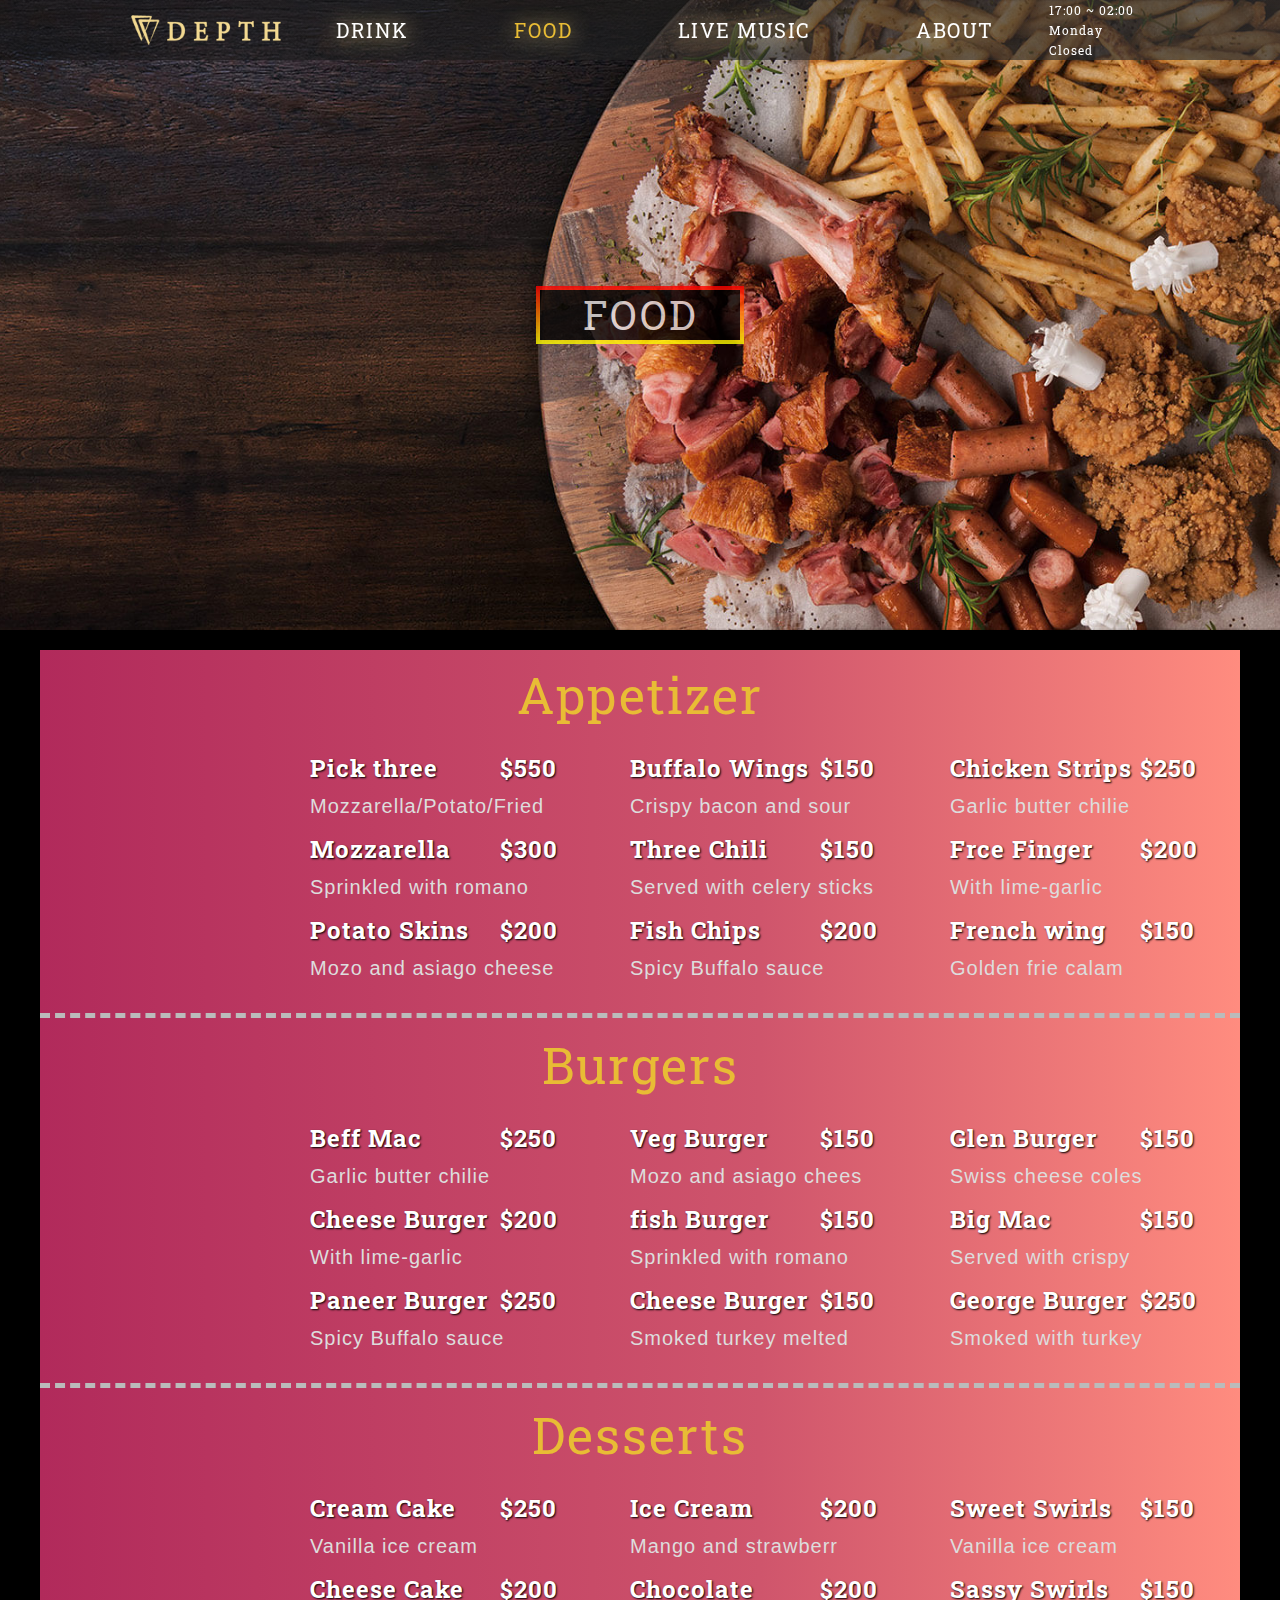
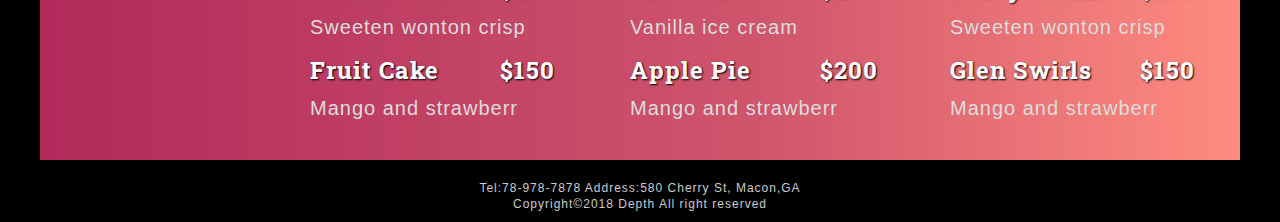
<file: food/food_RWD.html>
<!DOCTYPE html>
<html lang="en">
  <head>
    <meta charset="UTF-8" />
    <meta
      name="viewport"
      content="width=device-width, initial-scale=1.0, maximum-scale=1.0, user-scalable=0"
      shrink-to-fit="no"
    />
    <title>Depth_Food</title>
    <link rel="stylesheet" type="text/css" href="../cssreset.css" />
    <link rel="stylesheet" href="../depth_rwd.css" />
    <link
      href="https://fonts.googleapis.com/css?family=Roboto+Slab"
      rel="stylesheet"
    />

    <script src="https://ajax.googleapis.com/ajax/libs/jquery/3.3.1/jquery.min.js"></script>

    <script>
      $(document).ready(function () {
        function revealOnScrollL() {
          var scrolled = $(window).scrollTop();
          // 视窗，即viewport，页面可视范围的窗口
          $(".FoodMenuImg").each(function () {
            var current = $(this), // 当前元素
              w_height = $(window).outerHeight(), //视窗高度
              offsetTop = current.offset().top; //当前元素离顶部的高度
            // 计算高度差（此处预留50是为了看效果）
            // 当元素进入视窗时，添加class
            if (scrolled + w_height > offsetTop) {
              current.addClass("fadeInDown");
            } //else {
            // current.removeClass("fadeIn");
            // }
          });
        }
        $(window).on("scroll", revealOnScrollL);
      });
    </script>
    <style type="text/css">
      .Food .nav_menu_food {
        color: #e8bc35;
      }
    </style>
  </head>
  <body class="Food">
    <!------------navbar------------->
    <input type="checkbox" name="" id="menu-control" />
    <label class="hb" for="menu-control"></label>
    <div class="mb_nav">
      <a href="../index.html">
        <img class="logo_mb" src="../logo.png" />
      </a>
    </div>
    <nav class="navbar">
      <ul>
        <div class="logo">
          <a href="../index.html" alt="Depth_logo">
            <img src="../logo.png" />
          </a>
        </div>
        <li>
          <a class="nav_menu_drink" href="../drink/drink_RWD.html">DRINK</a>
        </li>
        <li><a class="nav_menu_food" href="../food/food_RWD.html">FOOD</a></li>
        <li>
          <a class="nav_menu_music" href="../livemusic/livemusic_RWD.html"
            >LIVE&nbspMUSIC</a
          >
        </li>
        <li>
          <a class="nav_menu_about" href="../about/about_RWD.html">ABOUT</a>
        </li>
        <li><p class="open">17:00 ~ 02:00 Monday Closed</p></li>
      </ul>
    </nav>
    <!------------banner------------->
    <div class="banner">
      <div class="slogan_line">
        <div class="slogan">
          <h1>FOOD</h1>
        </div>
      </div>
    </div>

    <div class="FoodMenu_bg bg">
      <div class="box FoodMenu_box">
        <!------------Appetizer------------->
        <h2>Appetizer</h2>
        <div class="col-3x">
          <div class="FoodMenu FoodMenuImg">
            <img class="appe_img" src="food_app04.png" alt="" />
          </div>
        </div>
        <div class="col-3y col-3y-1">
          <div class="FoodMenu">
            <div class="hover_box appe1">
              <p class="name">Pick three</p>
              <p class="price">$550</p>
              <p class="content">Mozzarella/Potato/Fried</p>
            </div>
            <div class="hover_box appe2">
              <p class="name">Mozzarella</p>
              <p class="price">$300</p>
              <p class="content">Sprinkled with romano</p>
            </div>
            <div class="hover_box appe3">
              <p class="name">Potato Skins</p>
              <p class="price">$200</p>
              <p class="content">Mozo and asiago cheese</p>
            </div>
          </div>
        </div>
        <div class="col-3y">
          <div class="FoodMenu">
            <div class="hover_box appe4">
              <p class="name">Buffalo Wings</p>
              <p class="price">$150</p>
              <p class="content">Crispy bacon and sour</p>
            </div>
            <div class="hover_box appe5">
              <p class="name">Three Chili</p>
              <p class="price">$150</p>
              <p class="content">Served with celery sticks</p>
            </div>
            <div class="hover_box appe6">
              <p class="name">Fish Chips</p>
              <p class="price">$200</p>
              <p class="content">Spicy Buffalo sauce</p>
            </div>
          </div>
        </div>
        <div class="col-3y">
          <div class="FoodMenu">
            <div class="hover_box appe7">
              <p class="name">Chicken Strips</p>
              <p class="price">$250</p>
              <p class="content">Garlic butter chilie</p>
            </div>
            <div class="hover_box appe8">
              <p class="name">Frce Finger</p>
              <p class="price">$200</p>
              <p class="content">With lime-garlic</p>
            </div>
            <div class="hover_box appe9">
              <p class="name">French wing</p>
              <p class="price">$150</p>
              <p class="content">Golden frie calam</p>
            </div>
          </div>
        </div>
        <div class="dashed"></div>
        <!------------Burgers------------->
        <h2>Burgers</h2>
        <div class="col-3x">
          <div class="FoodMenu FoodMenuImg">
            <img src="food_app02.png" alt="" />
          </div>
        </div>
        <div class="col-3y">
          <div class="FoodMenu">
            <p class="name">Beff Mac</p>
            <p class="price">$250</p>
            <p class="content">Garlic butter chilie</p>
            <p class="name">Cheese Burger</p>
            <p class="price">$200</p>
            <p class="content">With lime-garlic</p>
            <p class="name">Paneer Burger</p>
            <p class="price">$250</p>
            <p class="content">Spicy Buffalo sauce</p>
          </div>
        </div>
        <div class="col-3y">
          <div class="FoodMenu">
            <p class="name">Veg Burger</p>
            <p class="price">$150</p>
            <p class="content">Mozo and asiago chees</p>
            <p class="name">fish Burger</p>
            <p class="price">$150</p>
            <p class="content">Sprinkled with romano</p>
            <p class="name">Cheese Burger</p>
            <p class="price">$150</p>
            <p class="content">Smoked turkey melted</p>
          </div>
        </div>
        <div class="col-3y">
          <div class="FoodMenu">
            <p class="name">Glen Burger</p>
            <p class="price">$150</p>
            <p class="content">Swiss cheese coles</p>
            <p class="name">Big Mac</p>
            <p class="price">$150</p>
            <p class="content">Served with crispy</p>
            <p class="name">George Burger</p>
            <p class="price">$250</p>
            <p class="content">Smoked with turkey</p>
          </div>
        </div>
        <div class="dashed"></div>
        <!------------Desserts------------->
        <h2>Desserts</h2>
        <div class="col-3x">
          <div class="FoodMenu FoodMenuImg">
            <img src="food_app03.png" alt="" />
          </div>
        </div>
        <div class="col-3y">
          <div class="FoodMenu">
            <p class="name">Cream Cake</p>
            <p class="price">$250</p>
            <p class="content">Vanilla ice cream</p>

            <p class="name">Cheese Cake</p>
            <p class="price">$200</p>
            <p class="content">Sweeten wonton crisp</p>

            <p class="name">Fruit Cake</p>
            <p class="price">$150</p>
            <p class="content">Mango and strawberr</p>
          </div>
        </div>
        <div class="col-3y">
          <div class="FoodMenu">
            <p class="name">Ice Cream</p>
            <p class="price">$200</p>
            <p class="content">Mango and strawberr</p>
            <p class="name">Chocolate</p>
            <p class="price">$200</p>
            <p class="content">Vanilla ice cream</p>
            <p class="name">Apple Pie</p>
            <p class="price">$200</p>
            <p class="content">Mango and strawberr</p>
          </div>
        </div>
        <div class="col-3y">
          <div class="FoodMenu">
            <p class="name">Sweet Swirls</p>
            <p class="price">$150</p>
            <p class="content">Vanilla ice cream</p>
            <p class="name">Sassy Swirls</p>
            <p class="price">$150</p>
            <p class="content">Sweeten wonton crisp</p>
            <p class="name">Glen Swirls</p>
            <p class="price">$150</p>
            <p class="content">Mango and strawberr</p>
          </div>
        </div>
        <div class="dashed dashed_end"></div>
      </div>
    </div>

    <div class="footer">
      <p>Tel:78-978-7878 Address:580 Cherry St, Macon,GA</p>
      <p>Copyright©2018 Depth All right reserved</p>
    </div>
  </body>
</html>
</file>
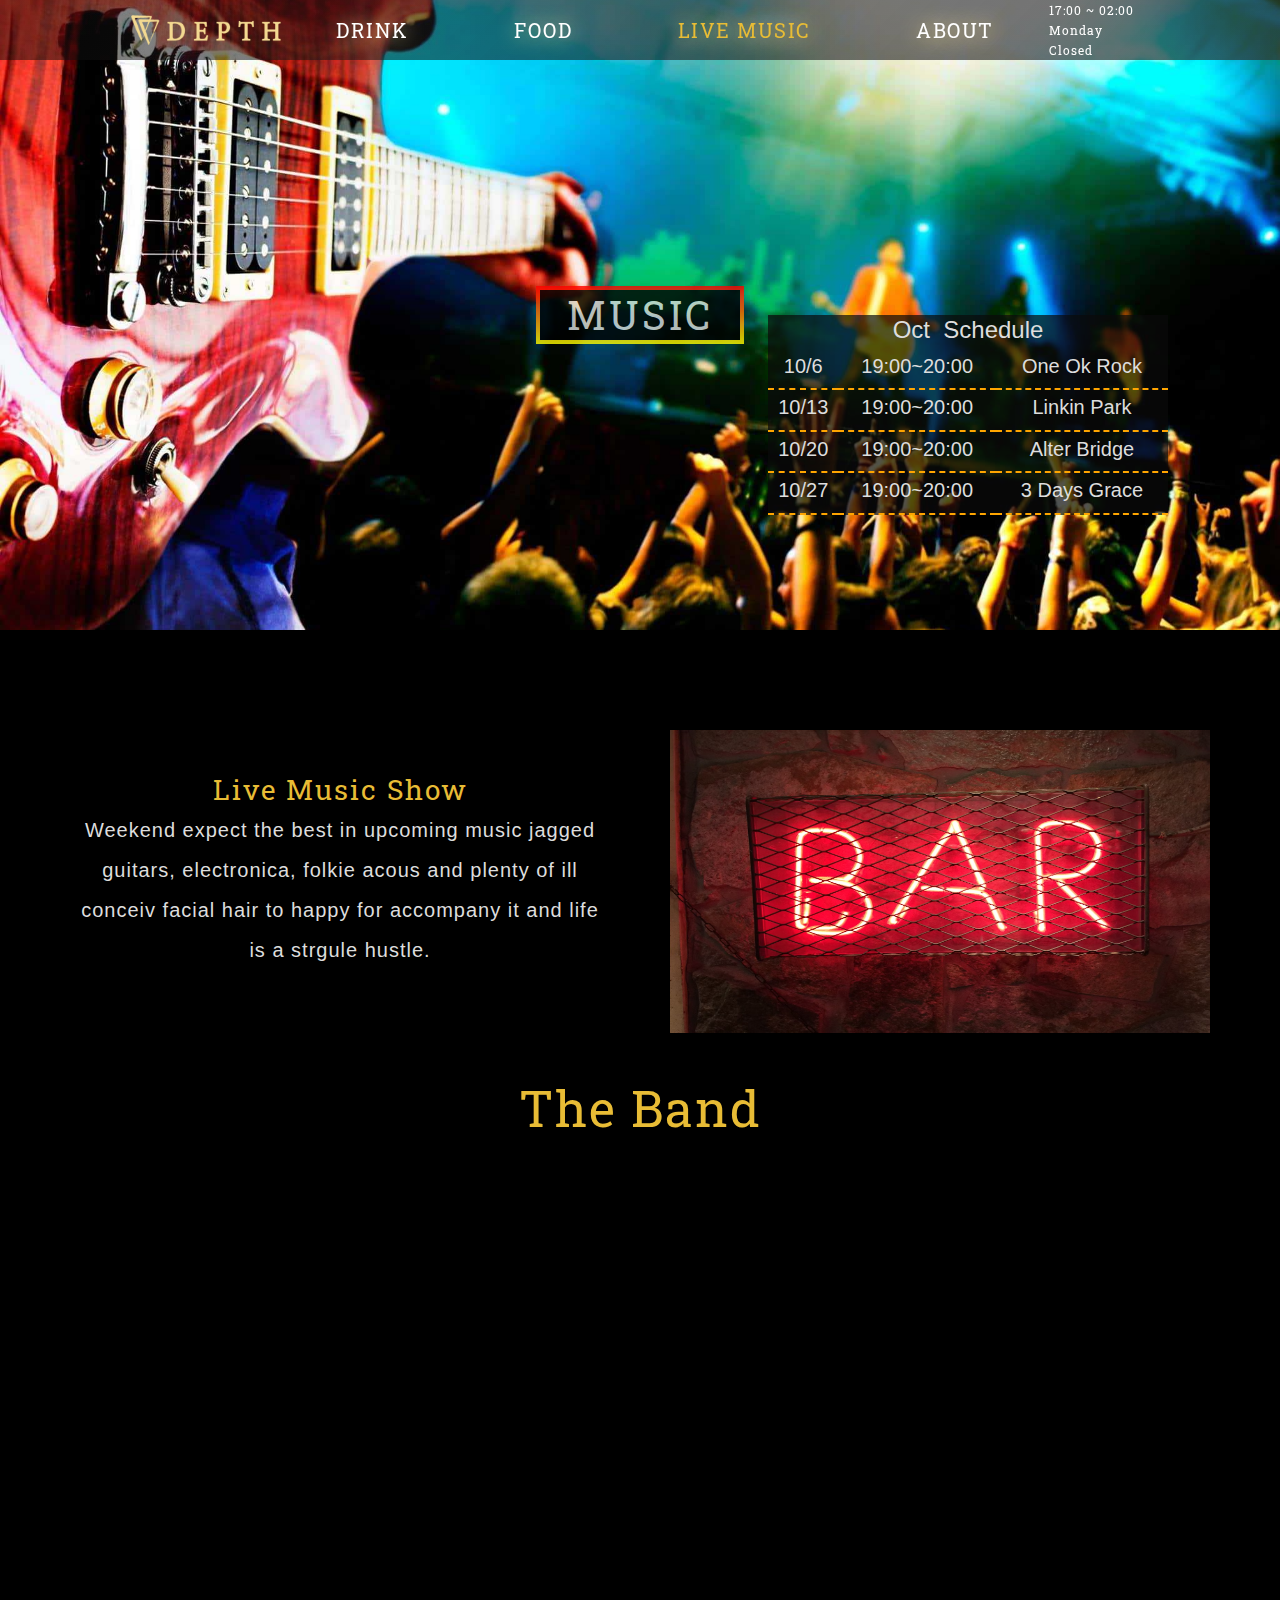
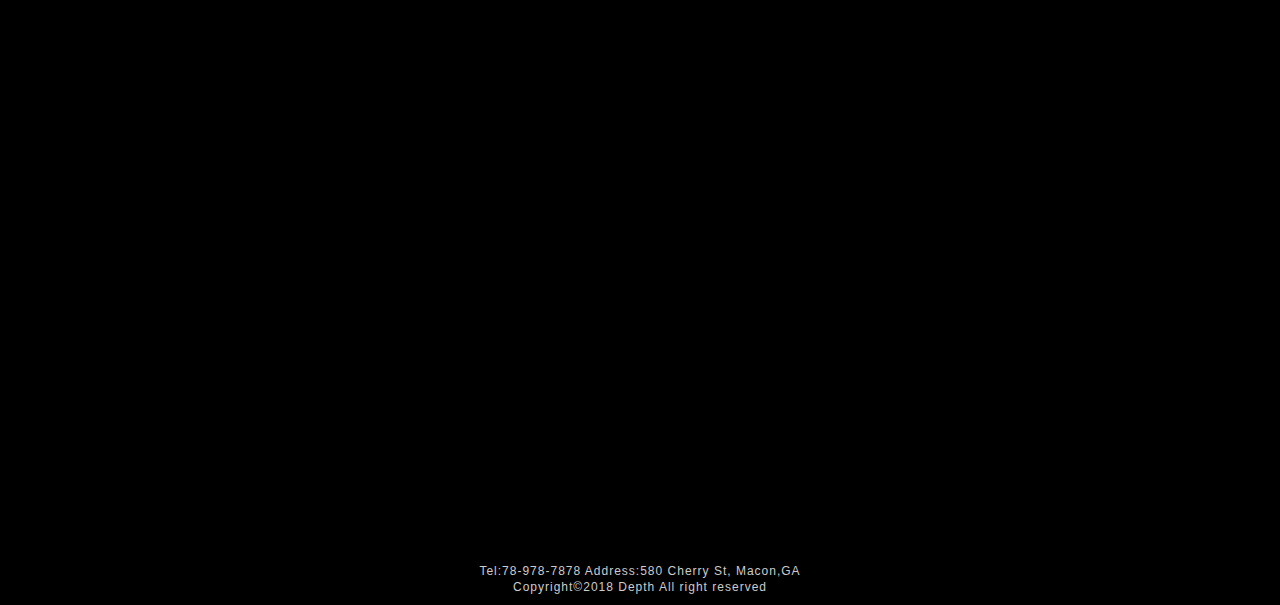
<file: livemusic/livemusic_RWD.html>
<!DOCTYPE html>
<html lang="en">
  <head>
    <meta charset="UTF-8" />
    <meta
      name="viewport"
      content="width=device-width, initial-scale=1.0, maximum-scale=1.0, user-scalable=0"
      shrink-to-fit="no"
    />
    <title>Depth_Live Music</title>
    <link rel="stylesheet" type="text/css" href="../cssreset.css" />
    <link rel="stylesheet" href="../depth_rwd.css" />
    <link
      href="https://fonts.googleapis.com/css?family=Roboto+Slab"
      rel="stylesheet"
    />
    <script src="https://ajax.googleapis.com/ajax/libs/jquery/3.3.1/jquery.min.js"></script>
    <script>
      $(document).ready(function () {
        function revealOnScrollL() {
          var scrolled = $(window).scrollTop();
          // 视窗，即viewport，页面可视范围的窗口
          $(".band_box1").each(function () {
            var current = $(this), // 当前元素
              w_height = $(window).outerHeight(), //视窗高度
              offsetTop = current.offset().top; //当前元素离顶部的高度
            // 计算高度差（此处预留50是为了看效果）
            // 当元素进入视窗时，添加class
            if (scrolled + w_height > offsetTop) {
              current.addClass("animation_fade_left");
            } //else {
            // current.removeClass("fadeIn");
            // }
          });
          $(".band_box2").each(function () {
            var current = $(this), // 当前元素
              w_height = $(window).outerHeight(), //视窗高度
              offsetTop = current.offset().top; //当前元素离顶部的高度
            // 计算高度差（此处预留50是为了看效果）
            // 当元素进入视窗时，添加class
            if (scrolled + w_height > offsetTop) {
              current.addClass("animation_fade_right");
            } //else {
            // current.removeClass("fadeIn");
            // }
          });
          $(".band_box3").each(function () {
            var current = $(this), // 当前元素
              w_height = $(window).outerHeight(), //视窗高度
              offsetTop = current.offset().top; //当前元素离顶部的高度
            // 计算高度差（此处预留50是为了看效果）
            // 当元素进入视窗时，添加class
            if (scrolled + w_height > offsetTop) {
              current.addClass("animation_fade_left");
            } //else {
            // current.removeClass("fadeIn");
            // }
          });
          $(".band_box4").each(function () {
            var current = $(this), // 当前元素
              w_height = $(window).outerHeight(), //视窗高度
              offsetTop = current.offset().top; //当前元素离顶部的高度
            // 计算高度差（此处预留50是为了看效果）
            // 当元素进入视窗时，添加class
            if (scrolled + w_height > offsetTop) {
              current.addClass("animation_fade_right");
              $(".band_box_line").addClass("fadeIn");
            } //else {
            // current.removeClass("fadeIn");
            // }
          });
        }
        $(window).on("scroll", revealOnScrollL);
      });
    </script>
    <style type="text/css">
      * {
        /*outline: 1px solid red;*/
      }
      .LiveMusic .nav_menu_music {
        color: #e8bc35;
      }
    </style>
  </head>
  <body class="LiveMusic">
    <!------------navbar------------->
    <input type="checkbox" name="" id="menu-control" />
    <label class="hb" for="menu-control"></label>
    <div class="mb_nav">
      <a href="../index.html">
        <img class="logo_mb" src="../logo.png" />
      </a>
    </div>
    <nav class="navbar">
      <ul>
        <div class="logo">
          <a href="../index.html" alt="Depth_logo">
            <img src="../logo.png" />
          </a>
        </div>
        <li>
          <a class="nav_menu_drink" href="../drink/drink_RWD.html">DRINK</a>
        </li>
        <li><a class="nav_menu_food" href="../food/food_RWD.html">FOOD</a></li>
        <li>
          <a class="nav_menu_music" href="livemusic_RWD.html">LIVE&nbspMUSIC</a>
        </li>
        <li>
          <a class="nav_menu_about" href="../about/about_RWD.html">ABOUT</a>
        </li>
        <li><p class="open">17:00 ~ 02:00 Monday Closed</p></li>
      </ul>
    </nav>
    <!------------banner------------->
    <div class="banner">
      <div class="slogan_line">
        <div class="slogan">
          <h1>MUSIC</h1>
        </div>
      </div>
      <table>
        <tr class="title">
          <td colspan="3">Oct&nbsp Schedule</td>
        </tr>
        <tr>
          <td>10/6</td>
          <td>19:00~20:00</td>
          <td>One Ok Rock</td>
        </tr>
        <tr>
          <td>10/13</td>
          <td>19:00~20:00</td>
          <td>Linkin Park</td>
        </tr>
        <tr>
          <td>10/20</td>
          <td>19:00~20:00</td>
          <td>Alter Bridge</td>
        </tr>
        <tr>
          <td>10/27</td>
          <td>19:00~20:00</td>
          <td>3 Days Grace</td>
        </tr>
      </table>
    </div>

    <!------------Stage------------->
    <div class="bg_ShowIntr">
      <div class="ShowIntr box">
        <div class="col-md-6 col-xs-12 float_r">
          <div class="introd introd_img">
            <img src="band_introd.avif" alt="introd" />
          </div>
        </div>
        <div class="col-md-6 col-xs-12 float_r">
          <div class="introd introd_word">
            <h3>Live Music Show</h3>
            <p>
              Weekend expect the best in upcoming music jagged guitars,
              electronica, folkie acous and plenty of ill conceiv facial hair to
              happy for accompany it and life is a strgule hustle.
            </p>
          </div>
        </div>
      </div>
    </div>
    <!------------Band------------->
    <div class="bg_band">
      <h2>The Band</h2>
      <div class="band box">
        <div class="band_box_line"></div>

        <div class="band_box band_box1">
          <div class="band_box_img band_box1_img">
            <img src="oor_500x270.png" alt="" />
          </div>
          <div class="band_box_word band_box_word1">
            <h4>ONE OK ROCK</h4>
            <p>
              A Japanese rock band, formed in Tokyo, Japan in They settled into
              the western sound they loved an
            </p>
            <div class="link_to_book">
              <a class="link_to_book_a" href="../book/book_RWD.html"
                >Booking&nbsp></a
              >
            </div>
          </div>
        </div>

        <div class="band_box band_box2">
          <div class="band_box_word band_box_word2">
            <h4>LINKIN PARK</h4>
            <p>
              Linkin Park is an American rock band from Agoura Hills,
              California. Formed in 1996, the band fame with.
            </p>
            <div class="link_to_book">
              <a class="link_to_book_a" href="../book/book_RWD.html"
                >Booking&nbsp></a
              >
            </div>
          </div>
          <div class="band_box_img band_box2_img">
            <img src="linpark_500x270.png" alt="" />
          </div>
        </div>
        <div class="band_box band_box3">
          <div class="band_box_img band_box3_img">
            <img src="One Direction_500x270.png" alt="" />
          </div>
          <div class="band_box_word band_box_word3">
            <h4>ALTER BRIDGE</h4>
            <p>
              Alter Bridge signed a record deal with Universal Republic Records.
              Tremonti said of the band's new material.
            </p>
            <div class="link_to_book">
              <a class="link_to_book_a" href="../book/book_RWD.html"
                >Booking&nbsp></a
              >
            </div>
          </div>
        </div>
        <div class="band_box band_box4">
          <div class="band_box_word band_box_word4">
            <h4>THREE DAYS GRACE</h4>
            <p>
              Three Days Grace is a Canadian rock band formed in Norwood,
              Ontario in 1997. Based in Toronto.
            </p>
            <div class="link_to_book">
              <a class="link_to_book_a" href="../book/book_RWD.html"
                >Booking&nbsp></a
              >
            </div>
          </div>
          <div class="band_box_img band_box4_img">
            <img src="The Boxer Rebellion_500x270.png" alt="" />
          </div>
        </div>
      </div>
    </div>
    <div class="footer">
      <p>Tel:78-978-7878 Address:580 Cherry St, Macon,GA</p>
      <p>Copyright©2018 Depth All right reserved</p>
    </div>
  </body>
</html>
</file>
<file: depth_rwd.css>
body {
  font-family: "Roboto Slab";
  background-color: #000;
  color: #ddd;
  font-size: 20px;
}
.box {
  margin: auto;
  width: 100%;
  max-width: 1200px;
  position: relative;
  /* overflow: hidden; */
}
h2 {
  color: #e8bc35;
  font-size: 50px;
  text-align: center;
  letter-spacing: 2px;
  margin-bottom: 10px;
}
h3 {
  color: #e8bc35;
  font-size: 28px;
  letter-spacing: 2px;
}
p {
  letter-spacing: 1px;
}
a {
  text-decoration: none;
}
img {
  vertical-align: bottom;
}
[class^="col-"] {
  float: left;
  box-sizing: border-box;
}
.Drink [class^="col-"],
.Food [class^="col-"] {
  padding: 0 10px 0 30px;
}
.DrinkMenu_box:after {
  content: "";
  display: block;
  clear: both;
}
.Home h2 {
  padding: 50px 0px;
}
.Home .bg_Home_contact h2 {
  padding: 40px 0px 15px 0px;
}
.Home .home_select h3 {
  font-size: 66px;
  color: #eee;
  letter-spacing: 5px;
}
.Home .home_select p {
  font-family: Arial;
}
.About p {
  font-family: Arial;
}
.Home .home_select a {
  color: #f3d991;
  letter-spacing: 2px;
}
.Home .home_select a:hover {
  transition: 0.5s;
  transform: translate(2px, 2px);
  text-shadow: -2px -2px 20px #e8bc35;
}
.LiveMusic p {
  font-family: Arial;
}
.LiveMusic a {
  /*color:#ddd;*/
}
.Home .home_select img {
  width: 100%;
  vertical-align: bottom;
}
.Home .Home_Live h2 {
  padding: 20px;
}
.Drink h2,
.Food h2 {
  padding: 20px 0px;
}
.LiveMusic h2 {
  padding: 50px 0 10px 0;
}
.navbar {
  width: 100%;
  position: fixed;
  top: 0;
  left: 0;
  z-index: 100;
  background: -webkit-linear-gradient(
    135deg,
    rgba(50, 50, 50, 0.7),
    rgba(10, 10, 10, 0.5)
  );
}
.navbar img {
  vertical-align: top;
}
.navbar a {
  height: 100%;
  display: inline-block;
  padding: 5px 50px;
  font-size: 20px;
  line-height: 40px;
  letter-spacing: 1.5px;
  text-shadow: 1px 1px 20px #f3d991;
  color: #fff;
}
.navbar a:hover {
  color: #e8bc35;
}
.navbar .logo a {
  padding: 0px 0px;
}
.navbar ul {
  width: 80%;
  margin: auto;
  font-size: 0;
  display: flex;
  align-items: center;
  justify-content: space-around;
}
.navbar .open {
  color: #fff;
  font-size: 12px;
  font-family: "Roboto Slab";
  line-height: 20px;
  width: 100px;
}
.banner {
  width: 100%;
  height: 70vh;
  background-size: cover;
  background-position: center center;
  position: relative;
}
.Home .banner {
  background-image: url(index_bg.png);
}
.Drink .banner {
  background-image: url(drink/drink_bg.avif);
}
.Food .banner {
  background-image: url(food/food_bg.jpeg);
}
.LiveMusic .banner {
  background-image: url(livemusic/livemusic_bg.jpeg);
}
.About .banner {
  background-position: center top;
  background-image: url(about/about_bg.avif);
}
.Home .Home_slogan {
  position: absolute;
  width: 350px;
  color: #fff;
  font-size: 40px;
  top: 35vh;
  right: 200px;
  z-index: 1;
  text-shadow: 0px 0px 16px #000, 0px 0px 16px #000;
}
.Home .Home_slogan p {
  margin-top: 10px;
  line-height: 40px;
  font-size: 30px;
}
.slogan_line {
  position: absolute;
  width: 208px;
  height: 58px;
  bottom: 50%;
  right: 50%;
  margin-right: -104px;
  margin-bottom: -29px;
  background: -webkit-linear-gradient(90deg, yellow, red);
  z-index: 1;
  opacity: 0.8;
}
.slogan {
  position: absolute;
  width: 200px;
  height: 50px;
  line-height: 50px;
  z-index: 2;
  background-color: #000;
  text-align: center;
  font-size: 40px;
  letter-spacing: 3px;
  bottom: 50%;
  right: 50%;
  margin-right: -100px;
  margin-bottom: -25px;
  opacity: 1;
}
.logo {
  height: 30px;
}
.logo img {
  height: 100%;
}
.logo_mb {
  display: none;
}
#menu-control {
  position: absolute;
  width: 0;
  height: 0;
  opacity: 0;
  z-index: -1;
}
#menu-control:checked ~ .navbar {
  left: 0;
}
.footer {
  width: 100%;
  font-family: Arial;
  font-size: 12px;
  line-height: 16px;
  margin-top: 20px;
  margin-bottom: 10px;
  color: #ccc;
  text-align: center;
}
.Home .Home_Whisky {
  display: flex;
  justify-content: center;
  padding-top: 100px;
}
.Home .Home_Whisky .diamond {
  width: 220px;
  height: 220px;
  transform: scaleX(1.3) rotate(45deg);
  border: 5px solid rgba(240, 124, 4, 0.8);
  position: absolute;
  right: 0;
  left: 0;
  top: 0;
  bottom: 0;
  margin: auto;
  z-index: -1;
  box-shadow: 0px 0px 15px 5px red;
  animation: 20s linear infinite;
}
.Home_Whisky .whisky_word {
  position: relative;
  text-align: center;
  width: 38.75%;
  margin-right: 10%;
  margin-left: -5%;
  padding-top: 20px;
  z-index: 1;
}
.Home_Whisky .whisky_word p {
  margin-top: 20px;
  line-height: 40px;
  z-index: 1;
}
.Home_Whisky .whisky_word a {
  padding: 10px 10px;
  display: inline-block;
  position: relative;
}
.Home_Whisky .whisky_img {
  width: 22.5%;
  opacity: 0;
}
.Home_beer_cock {
  width: 100%;
  height: 500px;
  background: url(bg02_mix_1265x450.png) no-repeat;
  background-position: center bottom;
  margin-top: 0px;
  display: flex;
  justify-content: center;
  align-items: flex-end;
}
.Home_beer_cock h2 {
  text-align: left;
}
.Home_beer_cock p {
  font-size: 20px;
  height: 200px;
  line-height: 40px;
  padding-top: 30px;
  color: #eee;
}
.Home_beer_cock a {
  padding: 10px 10px;
  display: inline-block;
  position: absolute;
  right: 0;
  bottom: 10px;
}
.Home_beer_cock .beer_img,
.Home_beer_cock .cocktail_img {
  width: 20.833333%;
  opacity: 0;
}

.Home_beer_cock .beer_word,
.Home_beer_cock .cocktail_word {
  width: 27.5%;
  padding: 20px 20px 50px 20px;
  box-sizing: border-box;
  position: relative;
  text-align: left;
}
.Home_Bartender {
  height: 600px;
}
.Home_Bartender .bartender {
  position: absolute;
  opacity: 0;
}
.Home_Bartender .line {
  position: relative;
  width: 83.333333%;
  height: 550px;
  margin: auto;
  box-sizing: border-box;
  border: 6px solid #fff;
  opacity: 0.9;
  z-index: 1;
  box-shadow: 1px 1px 100px 10px #f00, inset 1px 1px 100px 8px #ffc001;
}
.Home_Bartender .ph1 {
  width: 35%;
  top: -30px;
  left: -4.166666%;
  z-index: 1;
  box-shadow: 0px 0px 1px 1px #aaa;
}
.Home_Bartender .ph2 {
  top: 230px;
  left: -1%;
  width: 23%;
  box-shadow: 0px 0px 1px 1px #aaa;
}
.Home_Bartender .ph3 {
  top: 130px;
  left: 25%;
  width: 23%;
  box-shadow: 0px 0px 1px 1px #aaa;
}
.Home_Bartender span {
  /*bartender hover*/
  position: absolute;
  display: block;
  text-align: center;
  font-size: 24px;
  text-shadow: 1px 1px 15px #ff0;
  color: #fff;
  line-height: 30px;
  padding: 10px 0px;
  width: 100%;
  height: 60px;
  bottom: 0;
  left: 0;
  opacity: 0;
  transition: opacity 1s;
}
.Home_Bartender span p {
  font-size: 16px;
}
.Home_Bartender .bartender:hover span {
  background-color: rgba(50, 50, 50, 0.7);
  opacity: 1;
}
.Home_Bartender .word {
  width: 30%;
  position: absolute;
  top: 150px;
  right: 13%;
  font-size: 20px;
  line-height: 2;
  text-align: left;
}
.Home_Bartender a {
  position: absolute;
  right: 13%;
  bottom: 100px;
  padding: 10px 0;
  font-size: 20px;
}
.bg_Home_Live {
  width: 100%;
  /*height: 70vh;*/
  height: 500px;
  margin-top: 50px;
  position: relative;
  background-image: url(livemusic_bg_dark.jpg);
  /*background-image:url(bg03_1200-650.jpg);*/
  background-size: cover;
  background-attachment: fixed;
}
.Home_Live {
  position: absolute;
  left: 0;
  right: 0;
  top: 0;
  bottom: 0;
  margin: auto;
  text-align: center;
}
.Home_Live .liveBand_img {
  width: 37.5%;
  display: inline-block;
  margin-left: 0px;
  vertical-align: top;
  box-shadow: 1px 1px 1px 1px #000;
}
.Home_Live .liveBand_word {
  width: 37.5%;
  height: 300px;
  display: inline-block;
  position: relative;
  box-sizing: border-box;
  margin-left: 50px;
  font-size: 20px;
  text-align: right;
  line-height: 2;
  vertical-align: top;
}
.Home_Live .liveBand_word p {
  width: 100%;
  position: absolute;
  top: 50%;
  left: 50%;
  transform: translate(-50%, -50%);
  text-align: left;
}
.Home_Live a {
  position: absolute;
  padding: 10px 0;
  bottom: 0;
  right: 0%;
}
.Home_contact {
  display: flex;
  text-align: center;
}
.Home_contact .Address_box {
  display: flex;
  flex-direction: column;
  align-items: center;
  justify-content: flex-end;
  /*justify-content: center;*/
  width: 50%;
  height: 300px;
  line-height: 2;
  background: -webkit-linear-gradient(-235deg, yellow 0%, red 100%);
  background: linear-gradient(325deg, yellow 0%, red 100%);
}
.Home_contact .Address_box p {
  position: relative;
  color: #fff;
}
.Home_contact .Map {
  width: 50%;
  height: 300px;
}
.Home_contact iframe {
  width: 100%;
}
.Home_contact .icon {
  width: 50%;
  margin: 10px 0;
  display: flex;
  justify-content: space-around;
}
.Home_contact .icon img {
  vertical-align: bottom;
  border-radius: 100%;
  width: 30px;
  height: 30px;
}
.Drink .DrinkMenu_box {
  margin-top: 20px;
  background-image: linear-gradient(90deg, #13547a 0%, #80d0c7 100%);
}
.Food .FoodMenu_box {
  margin-top: 20px;
  background-image: linear-gradient(
    90deg,
    #b12a5b 0%,
    #cf556c 60%,
    #ff8c7f 100%
  );
}
.Drink .DrinkMenu,
.Food .FoodMenu {
  position: relative;
  height: 230px;
  margin-bottom: 20px;
}
.Drink .DrinkMenuImg {
  /*opacity: 0;*/
}
.Drink .DrinkMenuImg,
.Food .FoodMenuImg {
  display: inline-block;
  opacity: 0;
}
.Food .FoodMenuImg {
  position: relative;
  left: -10px;
  height: 230px;
  width: 230px;
}
.Drink .DrinkMenuImg img {
  width: 100%;
  height: 100%;
}
.Food .FoodMenuImg img {
  width: 100%;
  height: 100%;
  border-radius: 100%;
}
.Drink .DrinkMenu .name,
.Drink .DrinkMenu .price,
.Food .FoodMenu .name,
.Food .FoodMenu .price {
  display: inline-block;
  flex-wrap: nowrap;
  line-height: 1.5;
  margin-bottom: 10px;
  font-size: 24px;
  font-weight: 700;
  text-shadow: 1px 1px 2px #000;
  color: #fff;
}
.hover_box:hover .name,
.hover_box:hover .price,
.hover_box:hover .content {
  color: #e8bc35;
  /*outline: 1px solid #456;*/
}
.Drink .DrinkMenu .price,
.Food .FoodMenu .price {
  position: absolute;
  right: 30px;
  width: 60px;
}
.Drink .DrinkMenu .content,
.Food .FoodMenu .content {
  font-family: Arial;
  /*color:#ff0;*/
  /*text-shadow: 1px 1px 1px #999;*/
  margin-bottom: 15px;
}
.Drink .dashed,
.Food .dashed {
  display: inline-block;
  clear: both;
  width: 100%;
  margin-top: 10px;
  border-bottom: 5px dashed #bbb;
}
.Drink .dashed_end,
.Food .dashed_end {
  border-bottom: 0px;
}
.col-3x {
  display: none;
  width: 0%;
}
.col-3y {
  width: 33.333333%;
}
.LiveMusic table {
  /*display: table;*/
  position: relative;
  font-family: Arial;
  width: 400px;
  height: 200px;
  top: 50%;
  left: 60%;
  background-color: rgba(10, 10, 10, 0.7);
  line-height: 35px;
  border: 0;
  text-align: center;
}
.LiveMusic table .title {
  line-height: 30px;
  font-size: 24px;
  border-bottom: 0;
}
.LiveMusic table tr {
  border-bottom: 2px dashed orange;
}
.LiveMusic .ShowIntr {
  margin-top: 100px;
}
.LiveMusic .ShowIntr .introd {
  height: 303px;
  box-sizing: border-box;
  text-align: center;
}
.float_r {
  float: right;
}
.LiveMusic .ShowIntr:after {
  content: "";
  display: block;
  clear: both;
}
.LiveMusic .ShowIntr h3 {
  color: #e8bc35;
  text-align: center;
  letter-spacing: 2px;
}
.LiveMusic .ShowIntr img {
  width: 90%;
  height: 100%;
}
.LiveMusic .ShowIntr .introd_word {
  padding: 40px;
}
.LiveMusic .ShowIntr p {
  line-height: 40px;
}
.LiveMusic .band_box img {
  vertical-align: bottom;
}
.LiveMusic .band_box {
  display: flex;
  position: relative;
  align-items: center;
  width: 80%;
  height: 200px;
  margin-top: 50px;
  background-color: #456;
  opacity: 0;
}
.LiveMusic .band_box_line {
  position: absolute;
  height: 700px;
  width: 40%;
  top: 90px;
  left: 16.666666%;
  border: 6px solid #fff;
  opacity: 0;
  z-index: -1;
  box-shadow: 1px 1px 100px 10px #f00, inset 1px 1px 100px 10px #f00;
  transform: rotate(45deg);
  /*visibility:hidden;*/
}
.LiveMusic .band_box1,
.LiveMusic .band_box3 {
  background-image: linear-gradient(90deg, #13547a 0%, #80d0c7 100%);
  border-radius: 0 1em 1em 0;
}
.LiveMusic .band_box2,
.LiveMusic .band_box4 {
  position: relative;
  right: -20%;
  background: linear-gradient(325deg, yellow 0%, red 100%);
  border-radius: 1em 0 0 1em;
}
.LiveMusic .band_box_img {
  width: 52.083333%;
  height: auto;
  position: absolute;
  bottom: 0;
  /*background-color: #000;*/
}
.LiveMusic .band_box_img img {
  width: 100%;
  vertical-align: bottom;
}
.LiveMusic .band_box2_img,
.LiveMusic .band_box4_img {
  right: 0;
  z-index: 2;
}
.LiveMusic .band_box_word {
  width: 47.916666%;
  z-index: 3;
  padding: 30px;
  box-sizing: border-box;
  line-height: 30px;
}
.LiveMusic .band_box_word1,
.LiveMusic .band_box_word3 {
  position: absolute;
  right: 0;
}
.LiveMusic .band_box_word h4 {
  text-align: center;
  color: #fff;
  letter-spacing: 3px;
  font-size: 24px;
  padding-bottom: 10px;
  line-height: 40px;
  font-weight: 900;
}
.LiveMusic .link_to_book {
  text-align: right;
}
.LiveMusic .link_to_book a {
  padding: 10px;
  color: #e8bc35;
  text-shadow: -1px -1px 2px #555;
}
.LiveMusic .link_to_book a:hover {
  transition: 0.5s;
  transform: translate(2px, 2px);
  text-shadow: -2px -2px 5px #555;
}
.About .about_box {
  padding-top: 100px;
  padding-bottom: 20px;
}
.About .about_box .about_box_960 {
  text-align: center;
  font-size: 0px;
  width: 80%;
  margin: auto;
}
.about_box_960 img {
  width: 100%;
}
.About .about_box .flex_box {
  display: flex;
  align-items: center;
  justify-content: center;
}
.About .about_box .contbox {
  width: 41.666666%;
  font-size: 20px;
}
.About .about_box .contbox_img :hover {
  transform: scale(1.1);
  transition: 1s;
}
.About .about_box .contbox_overflow {
  /*width: 41.666666%;*/
  /*width: 41%;*/
  /*overflow: hidden;*/
}
.About .about_box .w2 {
  padding-right: 10px;
  box-sizing: border-box;
}
.About .about_box .contbox_word {
  opacity: 0;
}
.About .about_box .about_box_960 p {
  box-sizing: border-box;
  line-height: 1.5;
  letter-spacing: 1px;
}
.About .about_box .hr_line {
  width: 100%;
  height: 3px;
  display: block;
  margin: auto;
  margin-top: 60px;
  margin-bottom: 60px;
  background: -webkit-linear-gradient(-235deg, yellow 0%, red 100%);
}
.Book {
  width: 100%;
  background-image: url(live_bg.jpeg);
  background-repeat: no-repeat;
  background-size: cover;
  background-position: center center;
}
.Book_box {
  height: 100vh;
  display: flex;
  justify-content: space-around;
  align-items: center;
  color: #fff;
  font-family: Arial;
}
.Book_box .form_bgcolor {
  width: 15%;
  height: 400px;
  margin: 10px;
  background-color: rgba(150, 150, 150, 0.6);
}
.Book_box table {
  font-size: 20px;
  text-align: center;
}
.Book_box td {
  padding: 10px 10px;
}
.Book_box input {
  padding-left: 6px;
  box-sizing: border-box;
  font-family: Arial;
}
.Book_box select {
  border: 0;
  border-radius: 2px;
  box-shadow: 1px 1px 1px #99999e inset;
  height: 24px;
}
.Book_box .tdwidth {
  border: 0;
  border-radius: 2px;
  box-shadow: 1px 1px 1px #99999e inset;
  max-width: 300px;
  width: 100%;
  height: 24px;
}
.Book_box textarea {
  padding-bottom: 30%;
  max-width: 300px;
  width: 100%;
  border: 0;
  border-radius: 2px;
  box-shadow: 1px 1px 1px #99999e inset;
  box-sizing: border-box;
}
.Book_box .form_button {
  text-align: center;
  padding: 20px;
}
.Book_box .form_button input {
  /*width: 150px;*/
  width: 90%;
  height: 30px;
  font-size: 20px;
  color: #ddd;
  outline: 1px solid #ccc;
  background-color: #333;
  border: 0;
  border-radius: 3px;
  font-family: Arial;
  font-weight: bold;
  cursor: pointer;
}
.Book_box .form_button input:hover {
  color: #e8bc35;
  outline: 1px solid #e8bc35;
  position: relative;

  top: 1px;
  left: 1px;
}
.book_band {
  width: 20%;
  height: 400px;
  display: flex;
  flex-direction: column;
  /*justify-content: center;*/
  border-radius: 1em;
  background-image: linear-gradient(180deg, #13547a 0%, #80d0c7 100%);
}
/*.book_band1{
	background-image: linear-gradient(180deg, #13547a 0%, #80d0c7 100%);
}
.book_band2{
	background: linear-gradient(325deg,yellow 0%,red 100%);
}
.book_band3{
	background-image: linear-gradient(180deg, #13547a 0%, #80d0c7 100%);
}
.book_band4{
	background: linear-gradient(325deg,yellow 0%,red 100%);
}*/
.book_img_box {
  height: 120px;
}
.book_img_box img {
  width: 100%;
  height: 100%;
  vertical-align: bottom;
}
.book_box_word {
  padding: 20px;
  font-size: 16px;
  box-sizing: border-box;
  line-height: 30px;
}
.book_box_word h4 {
  text-align: center;
}
.booking_select {
  box-shadow: 0px 0px 10px 10px #fff;
  transform: scale(1.2);
}
.animation_fade_right {
  animation: fadeInRight 1.3s;
  animation-fill-mode: forwards;
}
.animation_fade_left {
  animation: fadeInLeft 1.3s;
  animation-fill-mode: forwards;
}
@keyframes fadeInRight {
  from {
    opacity: 1;
    -webkit-transform: translate3d(100%, 0, 0);
    transform: translate3d(100%, 0, 0);
  }
  to {
    opacity: 1;
    -webkit-transform: translate3d(0, 0, 0);
    transform: translate3d(0, 0, 0);
  }
}
@keyframes fadeInLeft {
  from {
    opacity: 1;
    -webkit-transform: translate3d(-100%, 0, 0);
    transform: translate3d(-100%, 0, 0);
  }
  to {
    opacity: 1;
    -webkit-transform: translate3d(0, 0, 0);
    transform: translate3d(0, 0, 0);
  }
}
.fadeIn {
  animation: fadeIn 1.3s;
  animation-fill-mode: forwards;
}
@keyframes fadeIn {
  from {
    opacity: 0;
  }
  20% {
    opacity: 0.2;
  }
  40% {
    opacity: 0.4;
  }
  60% {
    opacity: 0.6;
  }
  80% {
    opacity: 0.8;
  }
  to {
    opacity: 1;
  }
}

@keyframes bounceInLeft {
  from,
  60%,
  75%,
  90%,
  to {
    -webkit-animation-timing-function: cubic-bezier(0.215, 0.61, 0.355, 1);
    animation-timing-function: cubic-bezier(0.215, 0.61, 0.355, 1);
  }

  0% {
    opacity: 0;
    -webkit-transform: translate3d(-3000px, 0, 0);
    transform: translate3d(-3000px, 0, 0);
  }

  60% {
    opacity: 1;
    -webkit-transform: translate3d(25px, 0, 0);
    transform: translate3d(25px, 0, 0);
  }

  75% {
    -webkit-transform: translate3d(-10px, 0, 0);
    transform: translate3d(-40px, 0, 0);
  }

  90% {
    -webkit-transform: translate3d(5px, 0, 0);
    transform: translate3d(10px, 0, 0);
  }

  to {
    opacity: 1;
    -webkit-transform: translate3d(0, 0, 0);
    transform: translate3d(0, 0, 0);
  }
}

.bounceInLeft {
  animation: bounceInLeft 1.3s;
  animation-fill-mode: forwards;
}
@keyframes fadeInDown {
  from {
    opacity: 0;
    -webkit-transform: translate3d(0, -100%, 0);
    transform: translate3d(0, -100%, 0);
  }

  to {
    opacity: 1;
    -webkit-transform: translate3d(0, 0, 0);
    transform: translate3d(0, 0, 0);
  }
}

.fadeInDown {
  -webkit-animation-name: fadeInDown;
  animation: fadeInDown 1.5s;
  animation-fill-mode: forwards;
}
/*手機版*/ /*手機版*/ /*手機版*/ /*手機版*/ /*手機版*/
@media screen and (max-width: 767px) {
  .navbar {
    position: fixed;
    z-index: 10;
    width: 70%;
    left: -100%;
    top: 50px;
    background: rgba(30, 30, 30, 0.7);
    height: auto;
    text-align: center;
    transition: 0.5s;
  }
  .navbar ul {
    width: 100%;
    flex-direction: column;
  }
  .navbar ul li {
    width: 90%;
  }
  .navbar a {
    display: block;
    border-bottom: 1px solid #e8bc35;
  }
  .navbar .nav_menu_about {
    border-bottom: none;
  }
  .logo {
    display: none;
  }
  .mb_nav {
    width: 100%;
    height: 50px;
    position: fixed;
    top: 0;
    display: flex;
    flex-direction: column;
    align-items: center;
    justify-content: center;
    z-index: 5;
    background-color: #000;
  }
  .logo_mb {
    display: inline-block;
    height: 30px;
  }
  .logo_mb img {
    height: 100%;
  }
  .hb {
    display: block;
    position: fixed;
    top: 0px;
    z-index: 6;
    width: 50px;
    height: 50px;
    /*background:rgba(30,30,30,0.7);*/
  }
  .hb:before {
    content: "";
    width: 86%;
    height: 2px;
    top: 0;
    bottom: 0;
    left: 0;
    right: 0;
    position: absolute;
    margin: auto;
    background-color: #e8bc35;
    box-shadow: 0px 10px 0px #e8bc35, 0px -10px 0px #e8bc35;
  }
  .open {
    display: none;
  }
  .banner {
    height: 30vh;
    margin-top: 50px;
  }
  .Home .Home_slogan {
    width: 70%;
    top: 50%;
    left: 50%;
    transform: translate(-50%, -50%);
    font-size: 20px;
  }
  .Home .Home_slogan h1 {
    display: none;
  }
  .Home .Home_slogan p {
    text-align: center;
    line-height: 20px;
    font-size: 16px;
  }
  .slogan_line {
    width: 158px;
    height: 38px;
    margin-bottom: -19px;
    margin-right: -79px;
  }
  .slogan_line .slogan {
    width: 150px;
    height: 30px;
    line-height: 30px;
    letter-spacing: 0;
    margin-bottom: -15px;
    margin-right: -75px;
    font-size: 30px;
  }
  .Home .bg_Home_Live {
    height: 50vh;
    margin-top: 20px;
    background-attachment: scroll;
  }
  .Home .home_select h3 {
    font-size: 22px;
    letter-spacing: 2px;
    text-align: left;
  }
  .Home .Home_Whisky {
    padding: 15px 10px 15px 10px;
    box-sizing: border-box;
    align-items: center;
  }
  .Home .Home_Whisky .diamond {
    /*width: 200px;*/
    width: 80%;
    height: 110px;
    transform: rotate(0);
  }
  .Home .Home_Whisky .whisky_word {
    width: 70%;
    padding: 10px;
    text-align: left;
    box-sizing: border-box;
    margin-right: 0%;
    /*margin-left: 5%;*/
    /*padding-top: 20px;*/
    z-index: 1;
    text-align: right;
  }
  .Home_Whisky .whisky_word p {
    font-size: 16px;
    margin-top: 10px;
    line-height: 20px;
    z-index: 1;
    text-align: left;
  }
  .Home_Whisky .whisky_word a {
    font-size: 16px;
    padding: 0px;
    display: inline-block;
  }
  .Home_beer_cock {
    width: 100%;
    margin-top: 0;
    padding: 10px 10px 0px 10px;
    box-sizing: border-box;
    height: auto;
    background-position: left;
    flex-wrap: wrap;
    align-items: center;
  }
  .Home_beer_cock .beer_word,
  .Home_beer_cock .cocktail_word {
    position: relative;
    width: 70%;
    padding: 10px 10px 0px 10px;
    box-sizing: border-box;
    box-sizing: border-box;
    position: relative;
    text-align: right;
  }
  .Home_beer_cock h3 {
    font-size: 20px;
    text-align: left;
  }
  .Home_beer_cock p {
    height: auto;
    font-size: 16px;
    line-height: 20px;
    padding-top: 10px;
    text-align: left;
  }
  .Home_beer_cock a {
    font-size: 16px;
    padding: 10px 10px;
    position: relative;
    bottom: 0;
  }
  .Home_beer_cock .beer_img,
  .Home_beer_cock .cocktail_img {
    width: 30%;
  }
  .Home h2 {
    font-size: 34px;
    padding: 30px 0px 20px 0px;
  }
  .Home .bg_Home_contact h2 {
    padding: 50px 0px 10px 0px;
  }
  .Home .bg_Home_Bartender h2 {
    padding: 40px 0px 30px 0px;
  }
  .Home_Bartender {
    text-align: right;
  }
  .Home_Bartender .line {
    box-shadow: 1px 1px 50px 10px #f00, inset 1px 1px 50px 8px #ffc001;
  }
  .Home_Bartender .ph1 {
    width: 60%;
    top: -10px;
    left: -4.166666%;
    z-index: 1;
    box-shadow: 0px 0px 1px 1px #aaa;
  }
  .Home_Bartender .ph2 {
    top: 30px;
    left: 65%;
    width: 40%;
    box-shadow: 0px 0px 1px 1px #aaa;
  }
  .Home_Bartender .ph3 {
    top: 360px;
    left: -5%;
    width: 40%;
    box-shadow: 0px 0px 1px 1px #aaa;
  }
  .Home_Bartender span {
    display: none;
  }
  .Home_Bartender .word {
    width: 70%;
    top: 50%;
    left: 50%;
    transform: translate(-50%, -50%);
    font-size: 16px;
  }
  .Home_Bartender a {
    right: 8%;
    padding: 10px 0;
    font-size: 16px;
  }
  .Home_Live .liveBand_img {
    display: none;
  }
  .Home_Live .liveBand_word {
    width: 80%;
    /*height: 100%;*/
    height: auto;
    position: absolute;
    top: 0;
    bottom: 0;
    right: 0;
    left: 0;
    margin: auto;
  }
  .Home_Live .liveBand_word p {
    width: 100%;
    position: absolute;
    top: 50%;
    left: 50%;
    transform: translate(-50%, -50%);
    text-align: left;
    font-size: 16px;
  }
  .Home_Live a {
    text-align: center;
    left: 50%;
    transform: translate(-50%, -50%);
    font-size: 16px;
  }
  .Home_contact {
    flex-wrap: wrap;
  }
  .Home_contact .Address_box {
    justify-content: center;
    width: 100%;
    padding: 10px 0px;
    height: auto;
    line-height: 1.5;
  }
  .Home_contact .Address_box p {
    font-size: 16px;
  }
  .Home_contact .Map {
    width: 100%;
    height: 200px;
  }
  .Home_contact .Map iframe {
    width: 100%;
    height: 200px;
  }
  .Home_contact .icon {
    margin: 10px 0 0 0;
    width: 80%;
    justify-content: space-around;
  }
  .Drink h2,
  .Food h2,
  .LiveMusic h2 {
    font-size: 34px;
    font-weight: 900;
    padding: 15px 0px 5px 0px;
  }
  .Drink .DrinkMenu_box,
  .Food .FoodMenu_box {
    margin-top: 0px;
  }
  .Drink .DrinkMenu,
  .Food .FoodMenu {
    height: auto;
    margin-bottom: 30px;
    display: block;
  }
  .Drink .DrinkMenu .name,
  .Food .FoodMenu .name {
    font-size: 7vw;
  }
  .Drink .DrinkMenu .content,
  .Food .FoodMenu .content {
    font-size: 6vw;
    border-bottom: 3px solid #ddd;
  }
  .Drink .DrinkMenu .price,
  .Food .FoodMenu .price {
    font-size: 7vw;
    margin-bottom: 0;
    right: 10px;
  }
  [class^="col-"] {
    float: left;
    box-sizing: border-box;
    padding: 0 20px;
  }
  .Drink .col-3y,
  .Food .col-3y {
    width: 100%;
    padding: 0 20px;
  }
  .LiveMusic .slogan_line {
    display: none;
  }
  .LiveMusic table {
    width: 80%;
    height: 100px;
    font-size: 4vw;
    line-height: 6vw;
    position: absolute;
    top: 0;
    right: 0;
    bottom: 0;
    left: 0;
    margin: auto;
    z-index: 2;
  }
  .LiveMusic table .title {
    font-size: 16px;
  }
  .LiveMusic .ShowIntr {
    margin-top: 50px;
  }
  .LiveMusic .ShowIntr .introd {
    /*height: 170px;*/
    height: auto;
  }
  .LiveMusic .ShowIntr .introd_word {
    padding: 0px;
  }
  .LiveMusic .ShowIntr h3 {
    font-size: 20px;
    color: #fff;
    padding: 10px 0;
  }
  .LiveMusic .ShowIntr p {
    font-size: 14px;
    line-height: 20px;
  }
  .LiveMusic .bg_band {
    margin-top: 50px;
  }
  .LiveMusic .band_box {
    position: relative;
    display: block;
    width: 100%;
    margin-top: 10px;
    border-radius: 0;
    opacity: 1;
  }
  .LiveMusic .band_box_line {
    display: none;
  }
  .LiveMusic .band_box2,
  .LiveMusic .band_box4 {
    right: 0%;
  }
  .LiveMusic .band_box_img {
    width: 100%;
    /*bottom: 0;*/
  }
  .LiveMusic .band_box_word {
    width: 100%;
    position: absolute;
    bottom: 0;
    padding: 10px;
    box-sizing: border-box;
    font-size: 16px;
    line-height: 30px;
    text-shadow: 1px 1px 5px #222;
    background-color: rgba(50, 50, 50, 0.5);
  }
  .LiveMusic .band_box_word h4 {
    text-align: center;
    letter-spacing: 2px;
    font-size: 20px;
    line-height: 20px;
    font-weight: 700;
  }
  .About .about_box {
    padding-top: 20px;
  }
  .About .about_box .about_box_960 p {
    padding: 10px;
  }
  .About .about_box .contbox {
    width: 100%;
    margin-top: 10px;
    font-size: 16px;
  }
  .About .about_box .flex_box {
    flex-wrap: wrap;
  }
  .About .about_box .flex_box2 {
    flex-direction: column-reverse;
  }
  .About .about_box .hr_line {
    margin: 5px 0px;
  }
  .Book_box {
    height: auto;
    flex-wrap: wrap;
    padding: 0px 10px;
    padding-top: 50px;
    box-sizing: border-box;
  }
  .Book_box .form_bgcolor {
    width: 80%;
    height: auto;
    order: 1;
    margin-top: 20px;
    text-align: center;
    background-color: rgba(0, 0, 0, 0.5);
  }
  .Book_box table {
    width: 100%;
    text-align: center;
  }

  .book_band {
    width: 45%;
    height: 140px;
    margin-top: 10px;
    border-radius: 0;
    justify-content: center;
  }
  .book_img_box {
    height: auto;
  }
  .book_box_word {
    padding: 10px;
    line-height: 20px;
  }
  .book_box_word p {
    display: none;
  }
  .footer {
    margin: 5px 0 0 0;
    line-height: 14px;
  }
}

/*平板*/ /*平板*/ /*平板*/ /*平板*/
@media screen and (min-width: 992px) {
  .LiveMusic .ShowIntr h3 {
    font-size: 20px;
    line-height: 30px;
    text-align: center;
    letter-spacing: 1px;
  }
  .LiveMusic .ShowIntr .introd_word {
    padding: 20px;
  }
  .About .about_box .about_box_960 p {
    padding: 20px;
  }
}

/*桌機*/ /*桌機*/ /*桌機*/
@media screen and (min-width: 1200px) {
  .navbar {
    width: 100%;
    position: fixed;
    top: 0;
    left: 0;
    z-index: 100;
    background: -webkit-linear-gradient(
      135deg,
      rgba(50, , 0, 5, , 0.7) 7rgba (10, , 10, , 10, 075)
    );
  }
  .hb {
    display: none;
  }
  .col-3x {
    display: inline-block;
    width: 20%;
  }
  .col-3y {
    width: 26.666666%;
  }
  .LiveMusic .ShowIntr .introd_word {
    padding: 40px;
  }
  .LiveMusic .ShowIntr h3 {
    font-size: 28px;
    line-height: 40px;
    text-align: center;
    letter-spacing: 2px;
  }
  .About .about_box .about_box_960 p {
    padding: 30px;
  }
}
.col-1 {
  width: 8.333333%;
}
.col-2 {
  width: 16.666666%;
}
.col-3 {
  width: 25%;
}
.col-4 {
  width: 33.333333%;
}
.col-5 {
  width: 41.666666%;
}
.col-6 {
  width: 50%;
}
.col-7 {
  width: 58.333333%;
}
.col-8 {
  width: 66.666666%;
}
.col-9 {
  width: 75%;
}
.col-10 {
  width: 83.333333%;
}
.col-11 {
  width: 91.666666%;
}
.col-12 {
  width: 100%;
}
@media screen and (max-width: 767px) {
  .col-xs-1 {
    width: 8.333333%;
  }
  .col-xs-2 {
    width: 16.666666%;
  }
  .col-xs-3 {
    width: 25%;
  }
  .col-xs-4 {
    width: 33.333333%;
  }
  .col-xs-5 {
    width: 41.666666%;
  }
  .col-xs-6 {
    width: 50%;
  }
  .col-xs-7 {
    width: 58.333333%;
  }
  .col-xs-8 {
    width: 66.666666%;
  }
  .col-xs-9 {
    width: 75%;
  }
  .col-xs-10 {
    width: 83.333333%;
  }
  .col-xs-11 {
    width: 91.666666%;
  }
  .col-xs-12 {
    width: 100%;
  }
}
@media screen and (min-width: 768px) {
  .col-md-1 {
    width: 8.333333%;
  }
  .col-md-2 {
    width: 16.666666%;
  }
  .col-md-3 {
    width: 25%;
  }
  .col-md-4 {
    width: 33.333333%;
  }
  .col-md-5 {
    width: 41.666666%;
  }
  .col-md-6 {
    width: 50%;
  }
  .col-md-7 {
    width: 58.333333%;
  }
  .col-md-8 {
    width: 66.666666%;
  }
  .col-md-9 {
    width: 75%;
  }
  .col-md-10 {
    width: 83.333333%;
  }
  .col-md-11 {
    width: 91.666666%;
  }
  .col-md-12 {
    width: 100%;
  }
}

@media screen and (min-width: 992px) {
  .col-lg-1 {
    width: 8.333333%;
  }
  .col-lg-2 {
    width: 16.666666%;
  }
  .col-lg-3 {
    width: 25%;
  }
  .col-lg-3x {
    width: 0%;
  }
  .col-lg-3y {
    width: 26.666666%;
  }
  .col-lg-4 {
    width: 33.333333%;
  }
  .col-lg-5 {
    width: 41.666666%;
  }
  .col-lg-6 {
    width: 50%;
  }
  .col-lg-7 {
    width: 58.333333%;
  }
  .col-lg-8 {
    width: 66.666666%;
  }
  .col-lg-9 {
    width: 75%;
  }
  .col-lg-10 {
    width: 83.333333%;
  }
  .col-lg-11 {
    width: 91.666666%;
  }
  .col-lg-12 {
    width: 100%;
  }
}

@media screen and (min-width: 1200px) {
  .col-xl-1 {
    width: 8.333333%;
  }
  .col-xl-2 {
    width: 16.666666%;
  }
  .col-xl-3 {
    width: 25%;
  }
  .col-xl-3x {
    width: 20%;
  }
  .col-xl-3y {
    width: 26.666666%;
  }
  .col-xl-4 {
    width: 33.333333%;
  }
  .col-xl-5 {
    width: 41.666666%;
  }
  .col-xl-6 {
    width: 50%;
  }
  .col-xl-7 {
    width: 58.333333%;
  }
  .col-xl-8 {
    width: 66.666666%;
  }
  .col-xl-9 {
    width: 75%;
  }
  .col-xl-10 {
    width: 83.333333%;
  }
  .col-xl-11 {
    width: 91.666666%;
  }
  .col-xl-12 {
    width: 100%;
  }
}
</file>
<file: cssreset.css>
/* http://meyerweb.com/eric/tools/css/reset/ 
   v2.0 | 20110126
   License: none (public domain)
*/

html, body, div, span, applet, object, iframe,
h1, h2, h3, h4, h5, h6, p, blockquote, pre,
a, abbr, acronym, address, big, cite, code,
del, dfn, em, img, ins, kbd, q, s, samp,
small, strike, strong, sub, sup, tt, var,
b, u, i, center,
dl, dt, dd, ol, ul, li,
fieldset, form, label, legend,
table, caption, tbody, tfoot, thead, tr, th, td,
article, aside, canvas, details, embed, 
figure, figcaption, footer, header, hgroup, 
menu, nav, output, ruby, section, summary,
time, mark, audio, video {
	margin: 0;
	padding: 0;
	border: 0;
	font-size: 100%;
	font: inherit;
	vertical-align: baseline;
}
/* HTML5 display-role reset for older browsers */
article, aside, details, figcaption, figure, 
footer, header, hgroup, menu, nav, section {
	display: block;
}
body {
	line-height: 1;
}
ol, ul {
	list-style: none;
}
blockquote, q {
	quotes: none;
}
blockquote:before, blockquote:after,
q:before, q:after {
	content: '';
	content: none;
}
table {
	border-collapse: collapse;
	border-spacing: 0;
}
</file>
